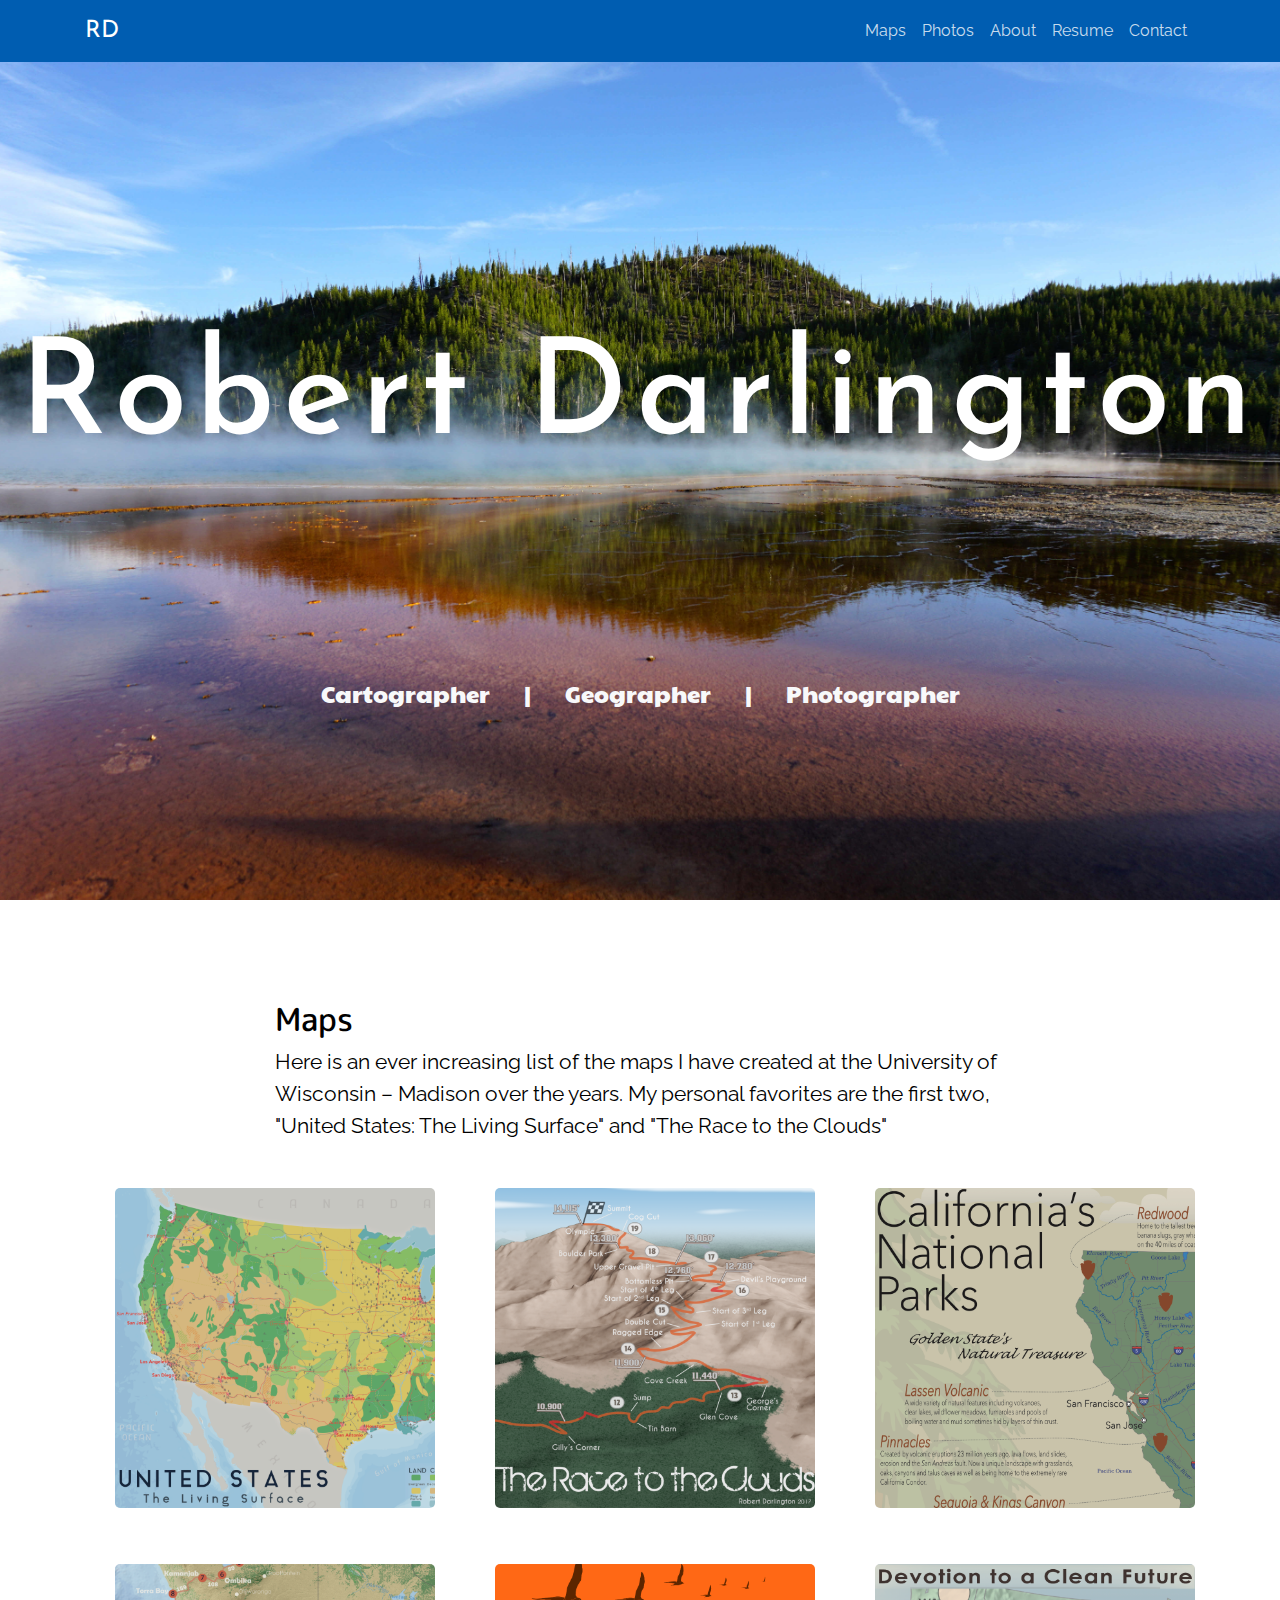
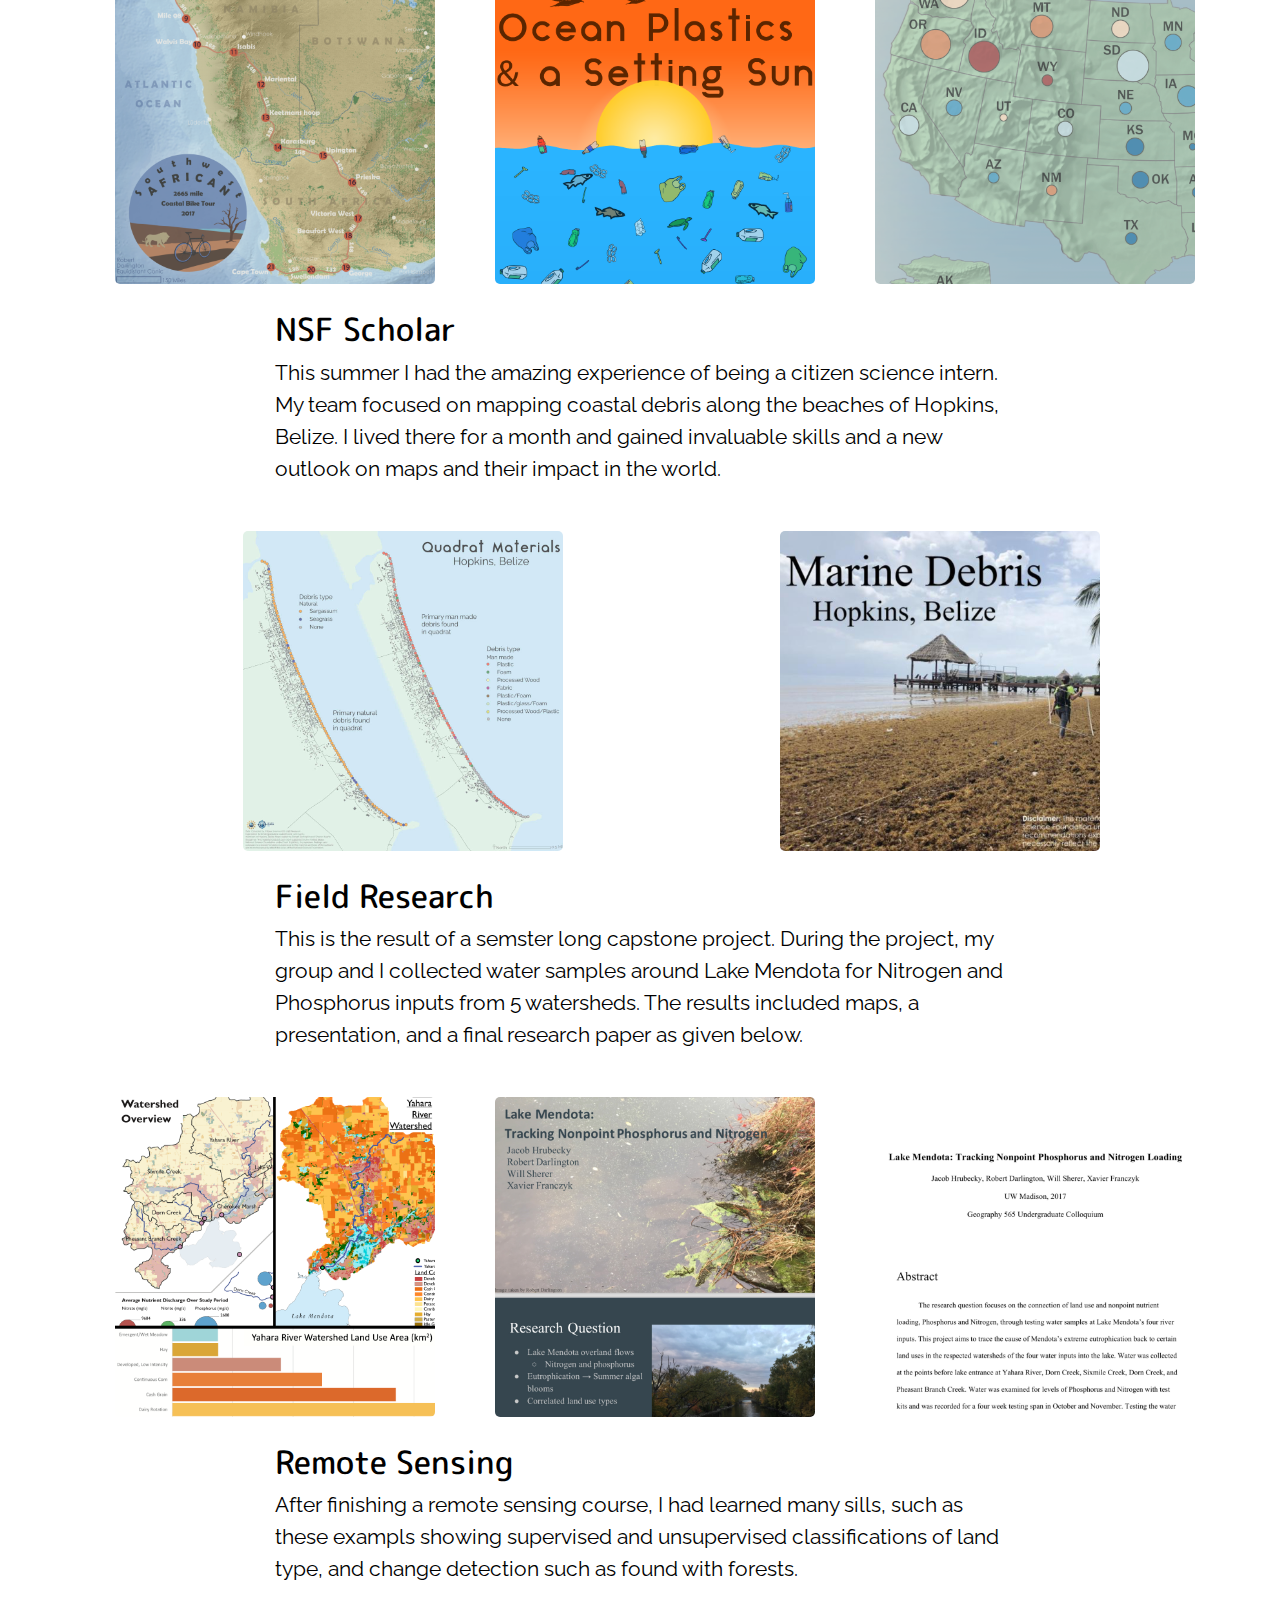
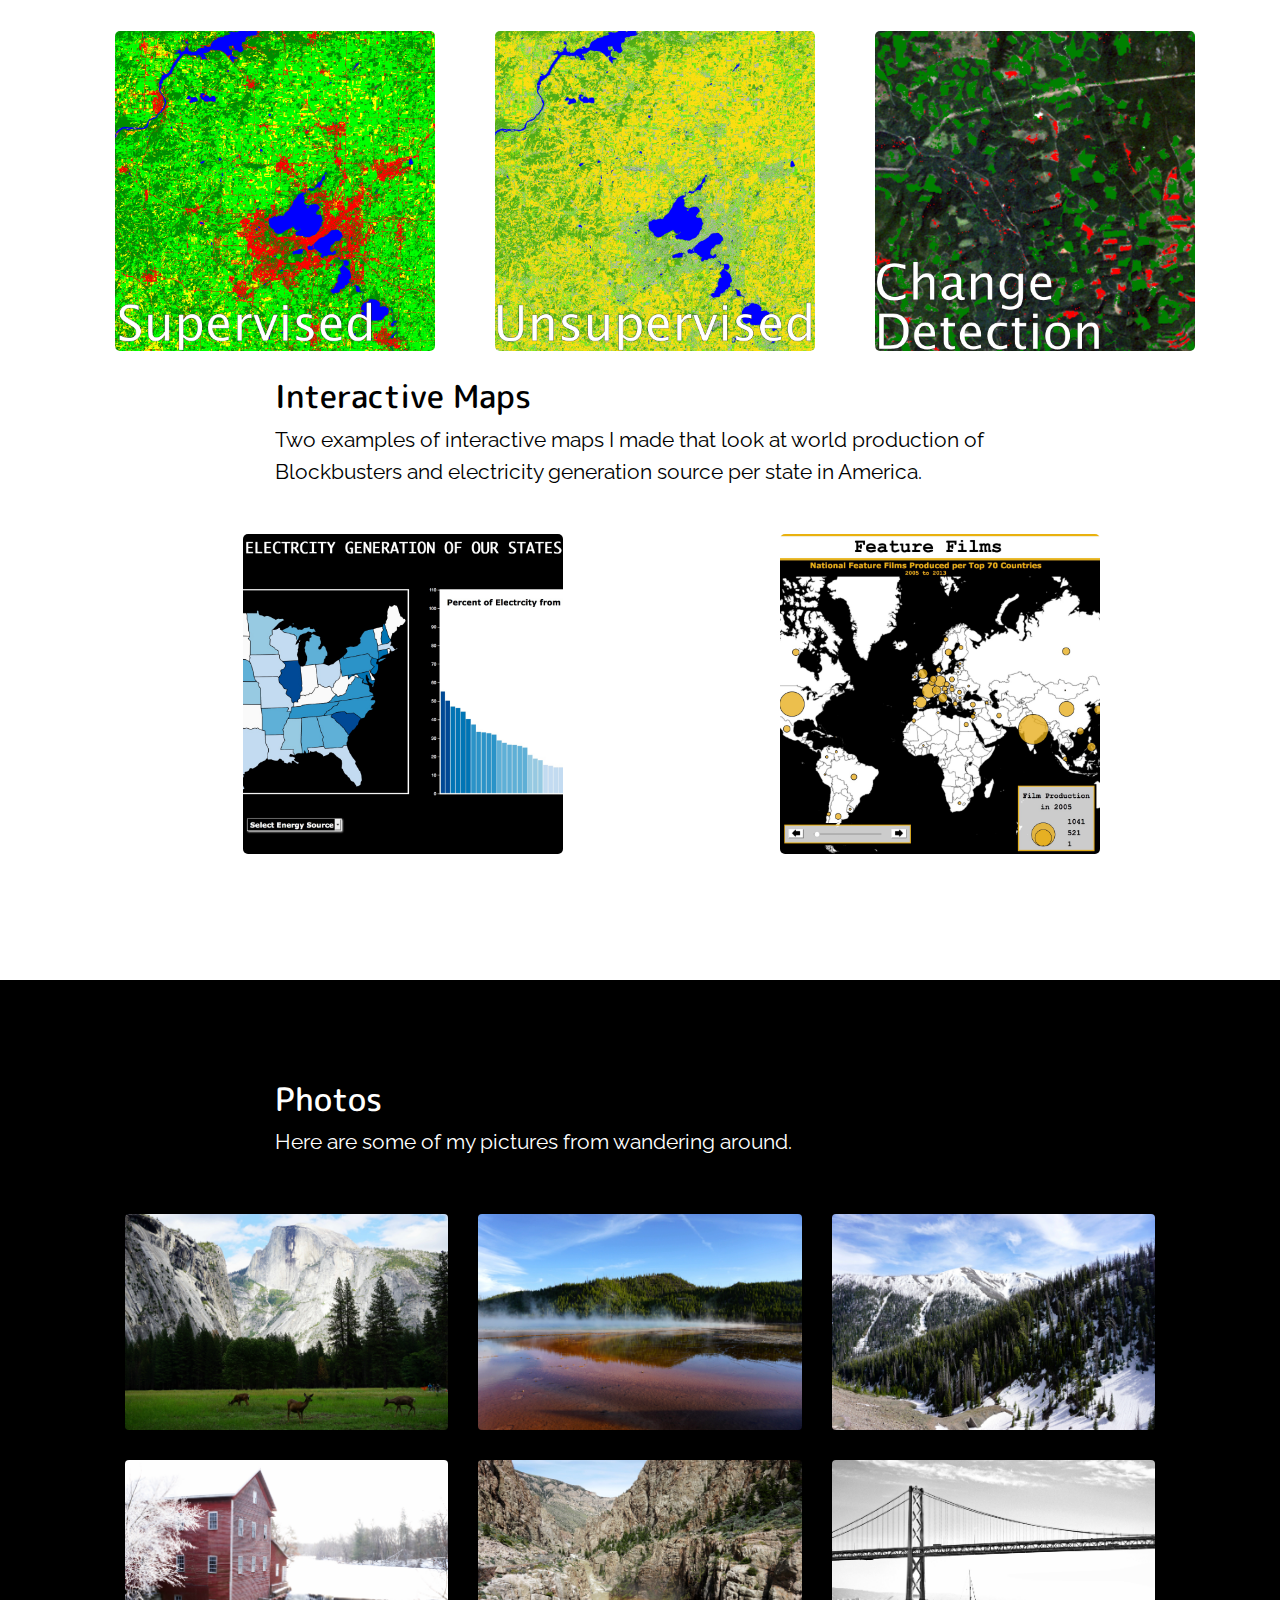
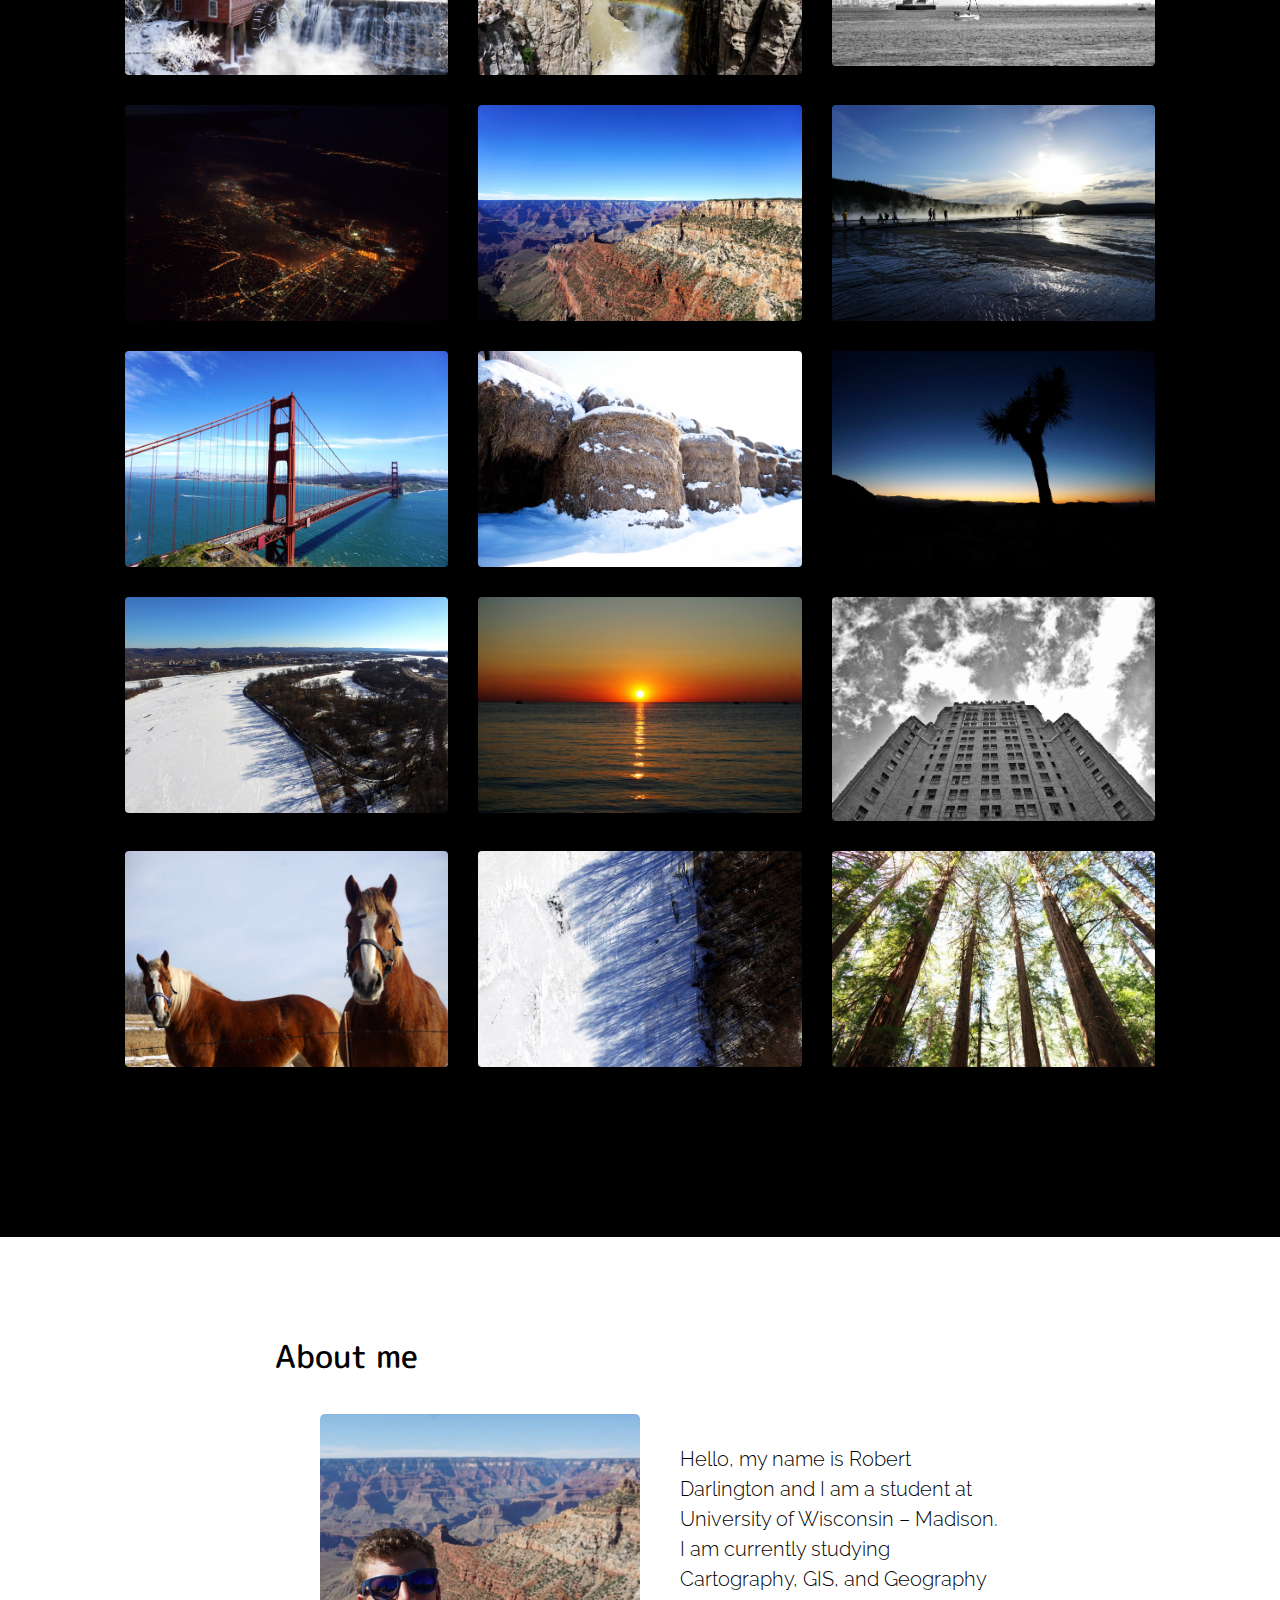
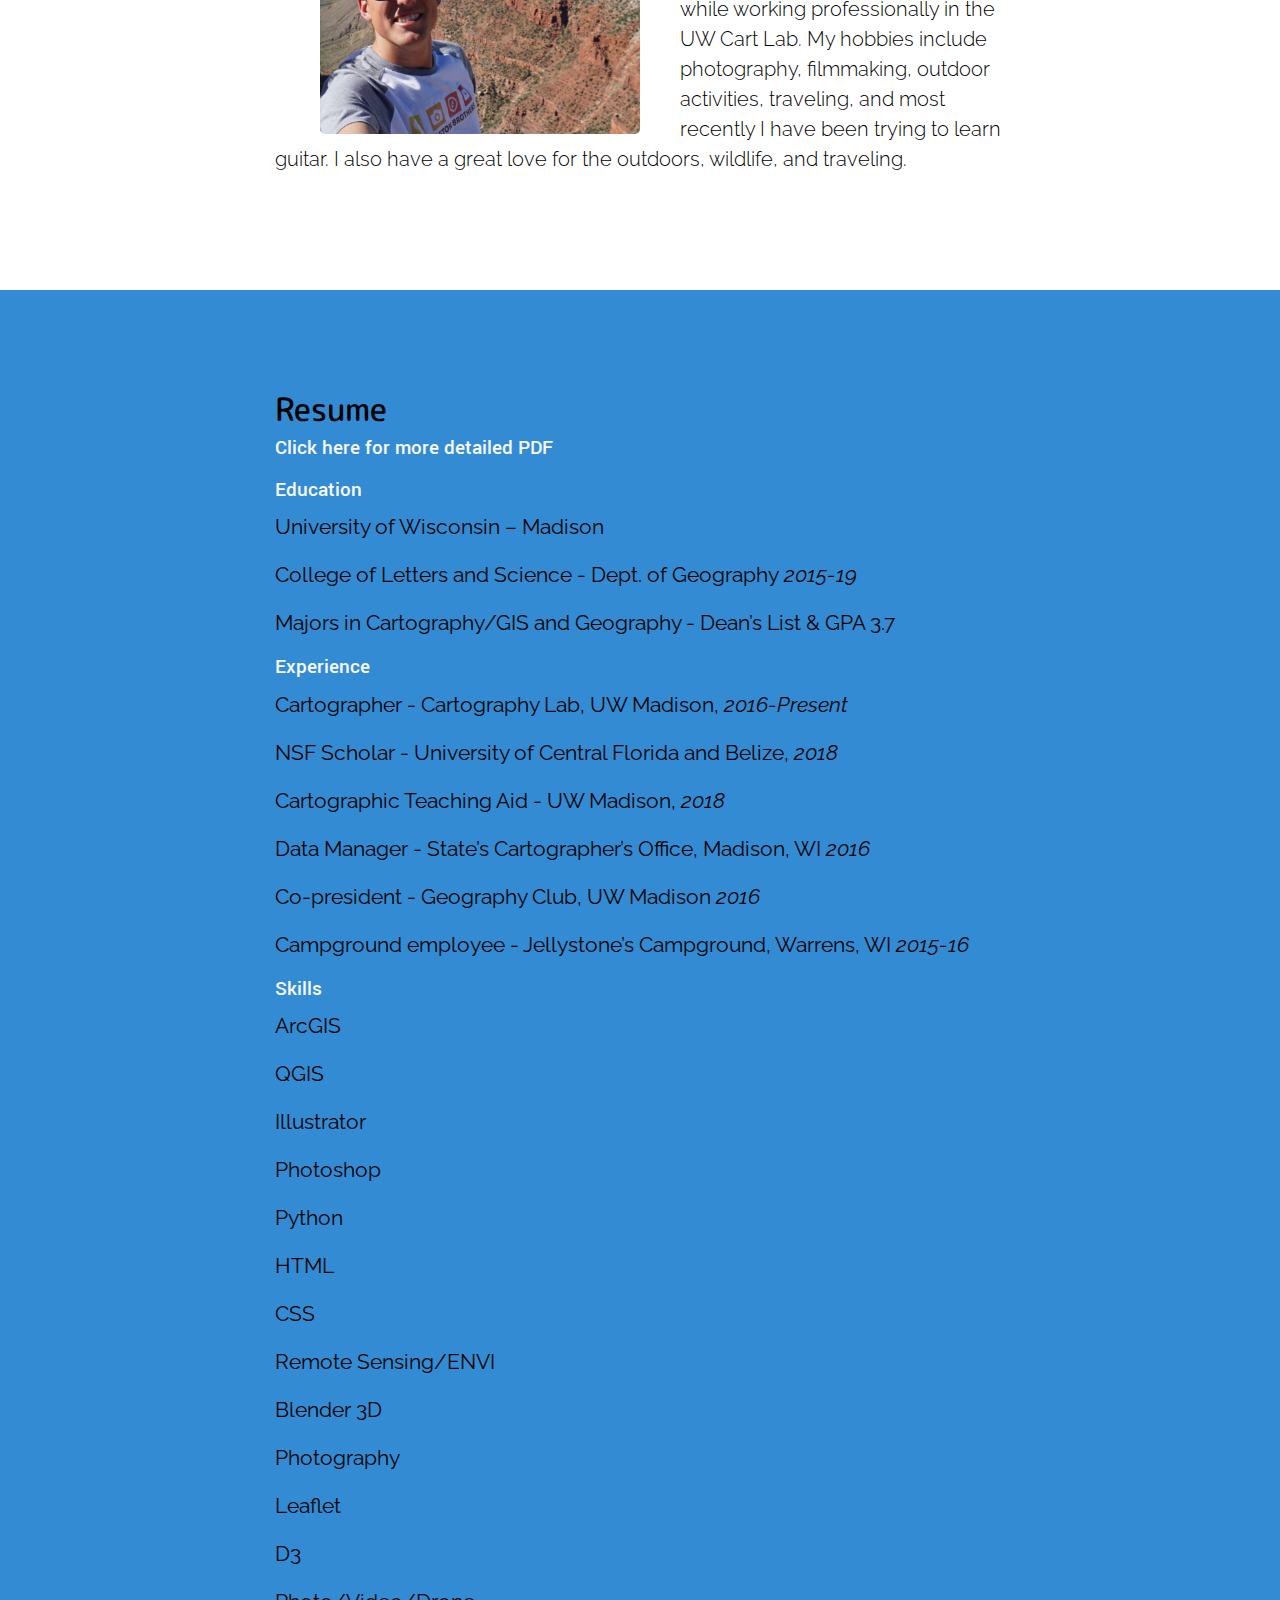
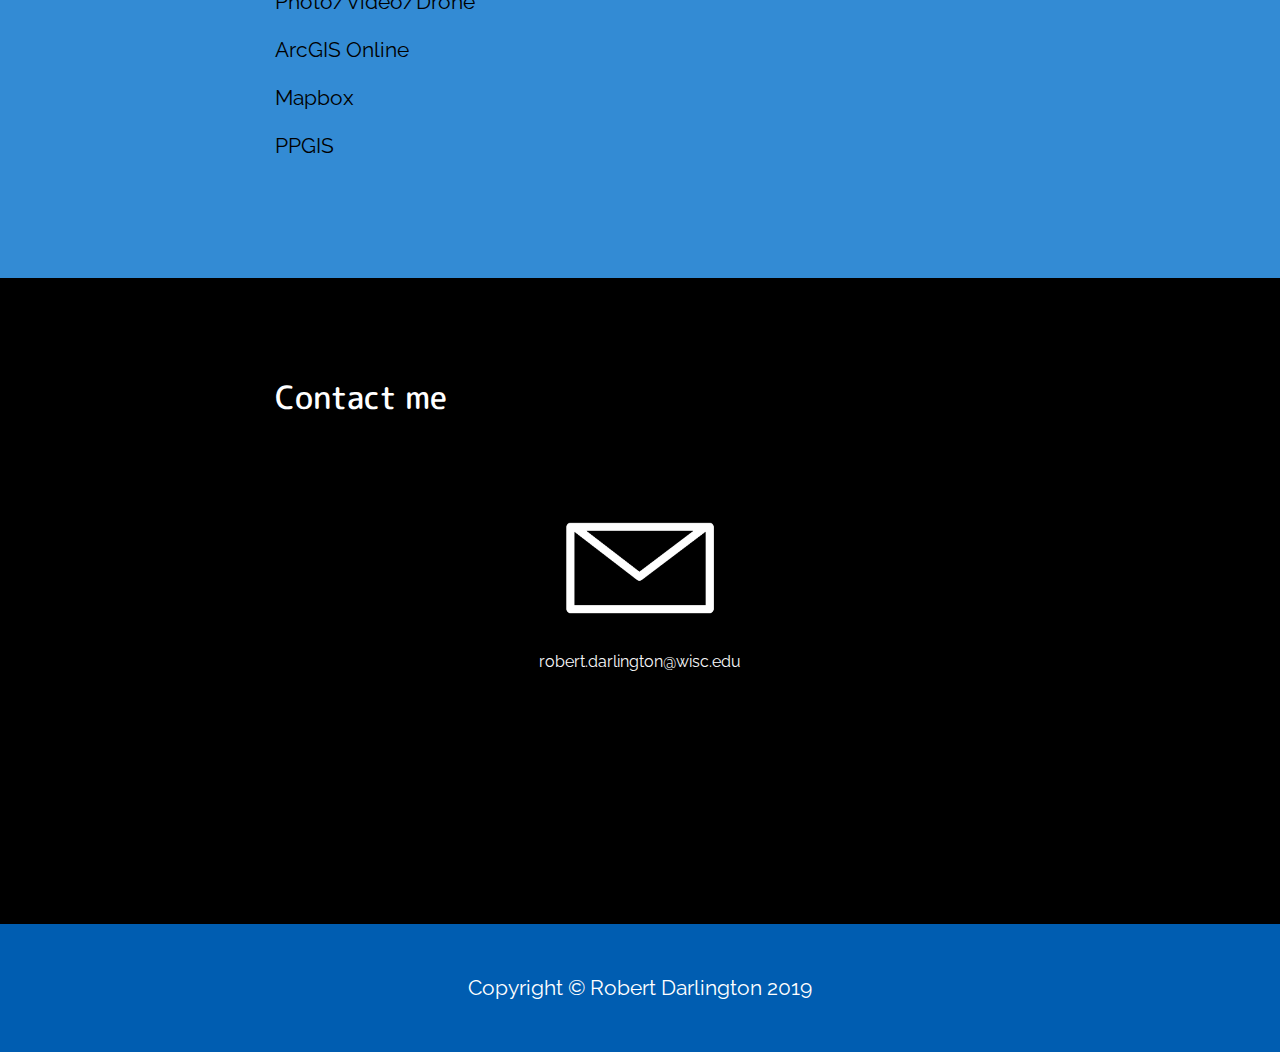
<file: index.html>
<!DOCTYPE html>
<html lang="en">

  <head>

    <meta charset="utf-8">
    <meta name="viewport" content="width=device-width, initial-scale=1, shrink-to-fit=no">
    <meta name="description" content="">
    <meta name="author" content="">
    <link rel="icon" href="assets/icon2.png">

    <title>Robert Darlington</title>


    <!-- Bootstrap core CSS -->
    <link href="vendor/bootstrap/css/bootstrap.min.css" rel="stylesheet">

    <!-- Custom styles for this template -->
    <link href="css/scrolling-nav.css" rel="stylesheet">
    <link rel="stylesheet" href="css/gallery-grid.css">
    <link rel="stylesheet" href="css/baguetteBox.min.css">
    <link href="https://fonts.googleapis.com/css?family=Fredoka+One" rel="stylesheet">
    <link href="https://fonts.googleapis.com/css?family=Droid+Sans:400,700" rel="stylesheet">
    <link href="https://fonts.googleapis.com/css?family=Lobster|Raleway" rel="stylesheet">
    <link href="https://fonts.googleapis.com/css?family=Pacifico" rel="stylesheet">
    <link href="https://fonts.googleapis.com/css?family=Paytone+One" rel="stylesheet">
    <link href="https://fonts.googleapis.com/css?family=Righteous" rel="stylesheet">
    <link href="https://fonts.googleapis.com/css?family=Rubik" rel="stylesheet">
    <link href="https://fonts.googleapis.com/css?family=Josefin+Sans:700" rel="stylesheet">
    <link href="https://fonts.googleapis.com/css?family=M+PLUS+Rounded+1c" rel="stylesheet">
    <link href="https://fonts.googleapis.com/css?family=Yantramanav:700" rel="stylesheet">


  </head>

  <body id="page-top">

    <!-- Navigation -->
    <nav class="navbar navbar-expand-lg navbar-dark bg-dark fixed-top" id="mainNav">
      <div class="container">
        <a class="navbar-brand js-scroll-trigger" href="#page-top">RD</a>
        <button class="navbar-toggler" type="button" data-toggle="collapse" data-target="#navbarResponsive" aria-controls="navbarResponsive" aria-expanded="false" aria-label="Toggle navigation">
          <span class="navbar-toggler-icon"></span>
        </button>
        <div class="collapse navbar-collapse" id="navbarResponsive">
          <ul class="navbar-nav ml-auto">
            <li class="nav-item">
              <a class="nav-link js-scroll-trigger" href="#maps">Maps</a>
            </li>
            <li class="nav-item">
              <a class="nav-link js-scroll-trigger" href="#photos">Photos</a>
            </li>
            <li class="nav-item">
              <a class="nav-link js-scroll-trigger" href="#aboutme">About</a>
            </li>
            <li class="nav-item">
              <a class="nav-link js-scroll-trigger" href="#resume">Resume</a>
            </li>
            <li class="nav-item">
              <a class="nav-link js-scroll-trigger" href="#contactme">Contact</a>
            </li>
          </ul>
        </div>
      </div>
    </nav>

  <div class="parallax"></div>

      <div class="container text-center">
        <div class="row">
          <!-- <div class="col-md-4 mx-auto"> -->
          <!-- <img src="assets/5circle.png" alt="logo" style="top: 100px; position: center; margin: auto;" /> -->
          <h1>Robert Darlington</h1>
        <!-- </div> -->

        <p class="leadheader">Cartographer | Geographer | Photographer</p>
          </div>
        </div>
      </div>

    <section id="maps">

      <div class="container">
        <div class="row">
          <div class="col-lg-8 mx-auto">
            <h2>Maps</h2>
            <p class="leadmaps">Here is an ever increasing list of the maps I have created at the University of Wisconsin – Madison over the years. My personal favorites are the first two, "United States: The Living Surface" and "The Race to the Clouds"</p>
          </div>
        </div>
      </div>

      <div class="container">
            <div class="row">
                <div class="col-md-4">
                      <div class="thumbnail portfolio-thumbnail">
                          <a href="Thelivingsurface.html">
                                <img src="assets/US-The-Living-Surface-thm.png" alt="US: The Living Surface" />
                          </a>
                      </div>
                </div>
                <div class="col-md-4">
                      <div class="thumbnail portfolio-thumbnail">
                          <a href="racetoclouds.html">
                                <img src="assets/TheRaceToTheClouds-thm.png" alt="Race to the Clouds" />
                          </a>
                      </div>
                </div>
                <div class="col-md-4">
                      <div class="thumbnail portfolio-thumbnail">
                          <a href="caliparks.html">
                                <img src="assets/Californian-National-Parks-thm.png" alt="Californian National Parks" />
                          </a>
                      </div>
                </div>
                <div class="col-md-4">
                      <div class="thumbnail portfolio-thumbnail">
                          <a href="Bikerideafrica.html">
                                <img src="assets/African-Bike-Route-Terrain-thm.png" alt="African Bike Ride" />
                          </a>
                      </div>
                </div>
                <div class="col-md-4">
                      <div class="thumbnail portfolio-thumbnail">
                          <a href="Ocean_plastic.html">
                                <img src="assets/Oceans-Plastic-thm.png" alt="Ocean Plastics" />
                          </a>
                      </div>
                </div>
                <div class="col-md-4">
                      <div class="thumbnail portfolio-thumbnail">
                          <a href="cleanfuture.html">
                                <img src="assets/Devotion-to-a-Clean-Future-thm.png" alt="Devotion to a Clean Future" />
                          </a>
                      </div>
                </div>

                <div class="container">
                  <div class="row">
                    <div class="col-lg-8 mx-auto">
                      <h2>NSF Scholar</h2>
                      <p class="leadmaps">This summer I had the amazing experience of being a citizen science intern. My team focused on mapping coastal debris along the beaches of Hopkins, Belize. I lived there for a month and gained invaluable skills and a new outlook on maps and their impact in the world.</p>
                    </div>
                  </div>
                </div>

                <div class="col-md-7">
                      <div class="thumbnail portfolio-thumbnail">
                          <a href="assets/belizemaps.pdf">
                                <img src="assets/quadrat_thm.jpg" alt="Quadrat Graphics" />
                          </a>
                      </div>
                </div>

                <div class="col-md-3">
                      <div class="thumbnail portfolio-thumbnail">
                          <a href="assets/Marine_debris.pdf">
                                <img src="assets/Marine_debris2.jpg" alt="Research Presentation" />
                          </a>
                      </div>
                </div>



                <div class="container">
                  <div class="row">
                    <div class="col-lg-8 mx-auto">
                      <h2>Field Research</h2>
                      <p class="leadmaps">This is the result of a semster long capstone project. During the project, my group and I collected water samples around Lake Mendota for Nitrogen and Phosphorus inputs from 5 watersheds. The results included maps, a presentation, and a final research paper as given below.</p>
                    </div>
                  </div>
                </div>
                <div class="col-md-4">
                      <div class="thumbnail portfolio-thumbnail">
                          <a href="assets/mendota_graphics.pdf">
                                <img src="assets/mendota_graphics-thm.png" alt="Mendota Graphics" />
                          </a>
                      </div>
                </div>
                <div class="col-md-4">
                      <div class="thumbnail portfolio-thumbnail">
                          <a href="assets/Mendota_research_pres.pdf">
                                <img src="assets/Mendota_research_pres-thm.png" alt="Research Presentation" />
                          </a>
                      </div>
                </div>
                <div class="col-md-4">
                      <div class="thumbnail portfolio-thumbnail">
                          <a href="assets/Mendota_research_paper.pdf">
                                <img src="assets/research_paper_thm.png" alt="Research Paper" />
                          </a>
                      </div>
                </div>
                <div class="container">
                  <div class="row">
                    <div class="col-lg-8 mx-auto">
                      <h2>Remote Sensing</h2>
                      <p class="leadmaps">After finishing a remote sensing course, I had learned many sills, such as these exampls showing supervised and unsupervised classifications of land type, and change detection such as found with forests.</p>
                    </div>
                  </div>
                </div>
                <div class="col-md-4">
                      <div class="thumbnail portfolio-thumbnail">
                          <a href="supervised.html">
                                <img src="assets/SVM-thm.png" alt="Ocean Plastics" />
                          </a>
                      </div>
                </div>
                <div class="col-md-4">
                      <div class="thumbnail portfolio-thumbnail">
                          <a href="unsupervised.html">
                                <img src="assets/unsupervised-thm.png" alt="Ocean Plastics" />
                          </a>
                      </div>
                </div>
                <div class="col-md-4">
                      <div class="thumbnail portfolio-thumbnail">
                          <a href="change_detection.html">
                                <img src="assets/ChangeDetection-thm.png" alt="Ocean Plastics" />
                          </a>
                      </div>
                </div>
                <div class="container">
                  <div class="row">
                    <div class="col-lg-8 mx-auto">
                      <h2>Interactive Maps</h2>
                      <p class="leadmaps">Two examples of interactive maps I made that look at world production of Blockbusters and electricity generation source per state in America.
                      </p>
                    </div>
                  </div>
                </div>
                <div class="col-md-7">
                      <div class="thumbnail portfolio-thumbnail">
                          <a href="electricity-interact.html">
                                <img src="assets/electrictystates-thm.png" alt="Ocean Plastics" />
                          </a>
                      </div>
                </div>
                <div class="col-md-3">
                      <div class="thumbnail portfolio-thumbnail">
                          <a href="movies-interact.html">
                                <img src="assets/featurefilm-thm.png" alt="Ocean Plastics" />
                          </a>
                      </div>
                </div>
            </div>
      </div>

    </section>




    <section id="photos">

      <div class="container">
        <div class="row">
          <div class="col-lg-8 mx-auto">
            <h6>Photos</h6>
            <p2 class="leadphotos">Here are some of my pictures from wandering around.</p2>
          </div>
        </div>
      </div>





      <div class="container">
        <!-- <div class="container gallery-container"> use for white box around it-->
          <p class="page-description text-center"></p>

          <div class="tz-gallery">

              <div class="row">
                  <div class="col-sm-6 col-md-4">
                      <a class="lightbox" href="assets/DSC00969_final_md.jpg">
                          <img src="assets/DSC00969_final_md.jpg" alt="Half Dome">
                      </a>
                  </div>
                  <div class="col-sm-6 col-md-4">
                      <a class="lightbox" href="assets/DSC00831_final_md.jpg">
                          <img src="assets/DSC00831_final_md.jpg" alt="Hot Spring">
                      </a>
                  </div>
                  <div class="col-sm-12 col-md-4">
                      <a class="lightbox" href="assets/DSC00712_final_md.jpg">
                          <img src="assets/DSC00712_final_md.jpg" alt="Yellowstone">
                      </a>
                  </div>
                  <div class="col-sm-6 col-md-4">
                      <a class="lightbox" href="assets/DSC_7201_final_md.jpg">
                          <img src="assets/DSC_7201_final_md.jpg" alt="Water Mill">
                      </a>
                  </div>
                  <div class="col-sm-6 col-md-4">
                      <a class="lightbox" href="assets/DSC00706_final_md.jpg">
                          <img src="assets/DSC00706_final_md.jpg" alt="Rainbow in Mist">
                      </a>
                  </div>
                  <div class="col-sm-6 col-md-4">
                      <a class="lightbox" href="assets/DSC_4895.final.bw_md.jpg">
                          <img src="assets/DSC_4895.final.bw_md.jpg" alt="Bay Bridge">
                      </a>
                  </div>
                  <div class="col-sm-6 col-md-4">
                      <a class="lightbox" href="assets/DSC_5392.final_md.jpg">
                          <img src="assets/DSC_5392.final_md.jpg" alt="Oakland at Night">
                      </a>
                  </div>
                  <div class="col-sm-6 col-md-4">
                      <a class="lightbox" href="assets/DSC01271_edit_md.jpg">
                          <img src="assets/DSC01271_edit_md.jpg" alt="Grand Canyon">
                      </a>
                  </div>
                  <div class="col-sm-6 col-md-4">
                      <a class="lightbox" href="assets/DSC00845_final_md.jpg">
                          <img src="assets/DSC00845_final_md.jpg" alt="Yellowstone">
                      </a>
                  </div>
                  <div class="col-sm-6 col-md-4">
                      <a class="lightbox" href="assets/DSC01065_final_md.jpg">
                          <img src="assets/DSC01065_final_md.jpg" alt="Golden Gate">
                      </a>
                  </div>
                  <div class="col-sm-6 col-md-4">
                      <a class="lightbox" href="assets/DSC_7166_final_md.jpg">
                          <img src="assets/DSC_7166_final_md.jpg" alt="Hale Bale with Snow">
                      </a>
                  </div>
                  <div class="col-sm-6 col-md-4">
                      <a class="lightbox" href="assets/DSC01196_final_md.jpg">
                          <img src="assets/DSC01196_final_md.jpg" alt="Night at Joshua Tree">
                      </a>
                  </div>

                  <div class="col-sm-6 col-md-4">
                      <a class="lightbox" href="assets/DJI_0034_final_hg.jpg">
                          <img src="assets/DJI_0034_final_hg.jpg" alt="LaCrosse Drone">
                      </a>
                  </div>
                  <div class="col-sm-6 col-md-4">
                      <a class="lightbox" href="assets/DSC01388_final_md.jpg">
                          <img src="assets/DSC01388_final_md.jpg" alt="Sunset Door County">
                      </a>
                  </div>
                  <div class="col-sm-6 col-md-4">
                      <a class="lightbox" href="assets/DSC_4772.final.bw_md.jpg">
                          <img src="assets/DSC_4772.final.bw_md.jpg" alt="SF hotel BW">
                      </a>
                  </div>
                  <div class="col-sm-6 col-md-4">
                      <a class="lightbox" href="assets/DSC01451_final_md.jpg">
                          <img src="assets/DSC01451_final_md.jpg" alt="Two horses">
                      </a>
                  </div>
                  <div class="col-sm-6 col-md-4">
                      <a class="lightbox" href="assets/DJI_0033_final_hg.jpg">
                          <img src="assets/DJI_0033_final_hg.jpg" alt="Drone River & trees">
                      </a>
                  </div>
                  <div class="col-sm-6 col-md-4">
                      <a class="lightbox" href="assets/DSC_5239.final_md.jpg">
                          <img src="assets/DSC_5239.final_md.jpg" alt="Muir Woods">
                      </a>
                  </div>
              </div>

          </div>

      </div>

    </section>



    <section id="aboutme">
      <div class="container">
        <div class="row">
          <div class="col-lg-8 mx-auto">
            <h2>About me</h2>
            <div class="col-md-4">
                  <div class="thumbnail portfolio-thumbnail">
                        <img align="left" style="margin-right: 40px;" src="assets/me2.png" alt="Ocean Plastics" />
                  </div>
            </div>
            <p class="lead">Hello, my name is Robert Darlington and I am a student at University of Wisconsin – Madison. I am currently studying Cartography, GIS, and Geography while working professionally in the UW Cart Lab. My hobbies include photography, filmmaking, outdoor activities, traveling, and most recently I have been trying to learn guitar. I also have a great love for the outdoors, wildlife, and traveling.
            </p>
          </div>
        </div>
      </div>
    </section>



    <section id="resume">
      <div class="container">
        <div class="row">
          <div class="col-lg-8 mx-auto">
            <h2>Resume</h2>
            <h3><a href="assets/Resumev3.pdf">Click here for more detailed PDF</a></p>
              <h3>Education</h3>
                <p>University of Wisconsin &ndash; Madison</p>
                <p>College of Letters and Science - Dept. of Geography&nbsp;<em>2015-19</em></p>
                <p>Majors in Cartography/GIS and Geography -&nbsp;Dean&rsquo;s List &amp;&nbsp;GPA 3.7</p>
                <h3>Experience</h3>
                <p>Cartographer - Cartography Lab, UW Madison,&nbsp;<em>2016-Present</em></p>
                <p>NSF Scholar - University of Central Florida and Belize, <em>2018</em></p>
                <p>Cartographic Teaching Aid - UW Madison, <em>2018</em></p>
                <p>Data Manager - State&rsquo;s Cartographer&rsquo;s Office, Madison, WI&nbsp;<em>2016</em></p>
                <p>Co-president - Geography Club, UW Madison&nbsp;<em>2016</em></p>
                <p>Campground employee - Jellystone&rsquo;s Campground, Warrens, WI&nbsp;<em>2015-16</em></p>
                <h3>Skills</h3>
                <div title="Page 1">
                <div>
                <p>ArcGIS</p>
                <p>QGIS</p>
                <p>Illustrator</p>
                <p>Photoshop</p>
                <p>Python</p>
                <p>HTML</p>
                <p>CSS</p>
                <p>Remote Sensing/ENVI</p>
                <p>Blender 3D</p>
                <p>Photography</p>
                <p>Leaflet</p>
                <p>D3</p>
                <p>Photo/Video/Drone</p>
                <p>ArcGIS Online</p>
                <p>Mapbox</p>
                <p>PPGIS</p>
                </div>
                </div>

            </div>
          </div>
        </div>




    </section>



    <section id="contactme">
      <div class="container">
        <div class="row">
          <div class="col-lg-8 mx-auto">
            <h6>Contact me</h6>
          </div>
        </div>
      </div>
      <div class="container">
            <div class="row">
                <div class="col-md-12">
                      <div class="thumbnail portfolio-thumbnail-contact">
                          <img width="150px" height="150px" src="assets/mail.png" alt="mail" />
                      </div>
                </div>
            </div>
            <div class="col-md-12">
                  <div align="center" class="address">
                      <a href="mailto:robert.darlington@wisc.edu">robert.darlington@wisc.edu</a>
                  </div>
            </div>
      </div>
    </section>



    <!-- Footer -->
    <footer class="py-5 bg-dark-bottom">
      <div class="container">
        <p class="m-0 text-center text-white">Copyright &copy; Robert Darlington 2019</p>
      </div>
      <!-- /.container -->
    </footer>


    <!-- Bootstrap core JavaScript -->
    <script src="vendor/jquery/jquery.min.js"></script>
    <script src="vendor/bootstrap/js/bootstrap.bundle.min.js"></script>
    <!-- Plugin JavaScript -->
    <script src="vendor/jquery-easing/jquery.easing.min.js"></script>
    <!-- Custom JavaScript for this theme -->
    <script src="js/scrolling-nav.js"></script>
    <script src="js/baguetteBox.js"></script>
    <script>
      baguetteBox.run('.tz-gallery');
    </script>

  </body>

</html>
</file>
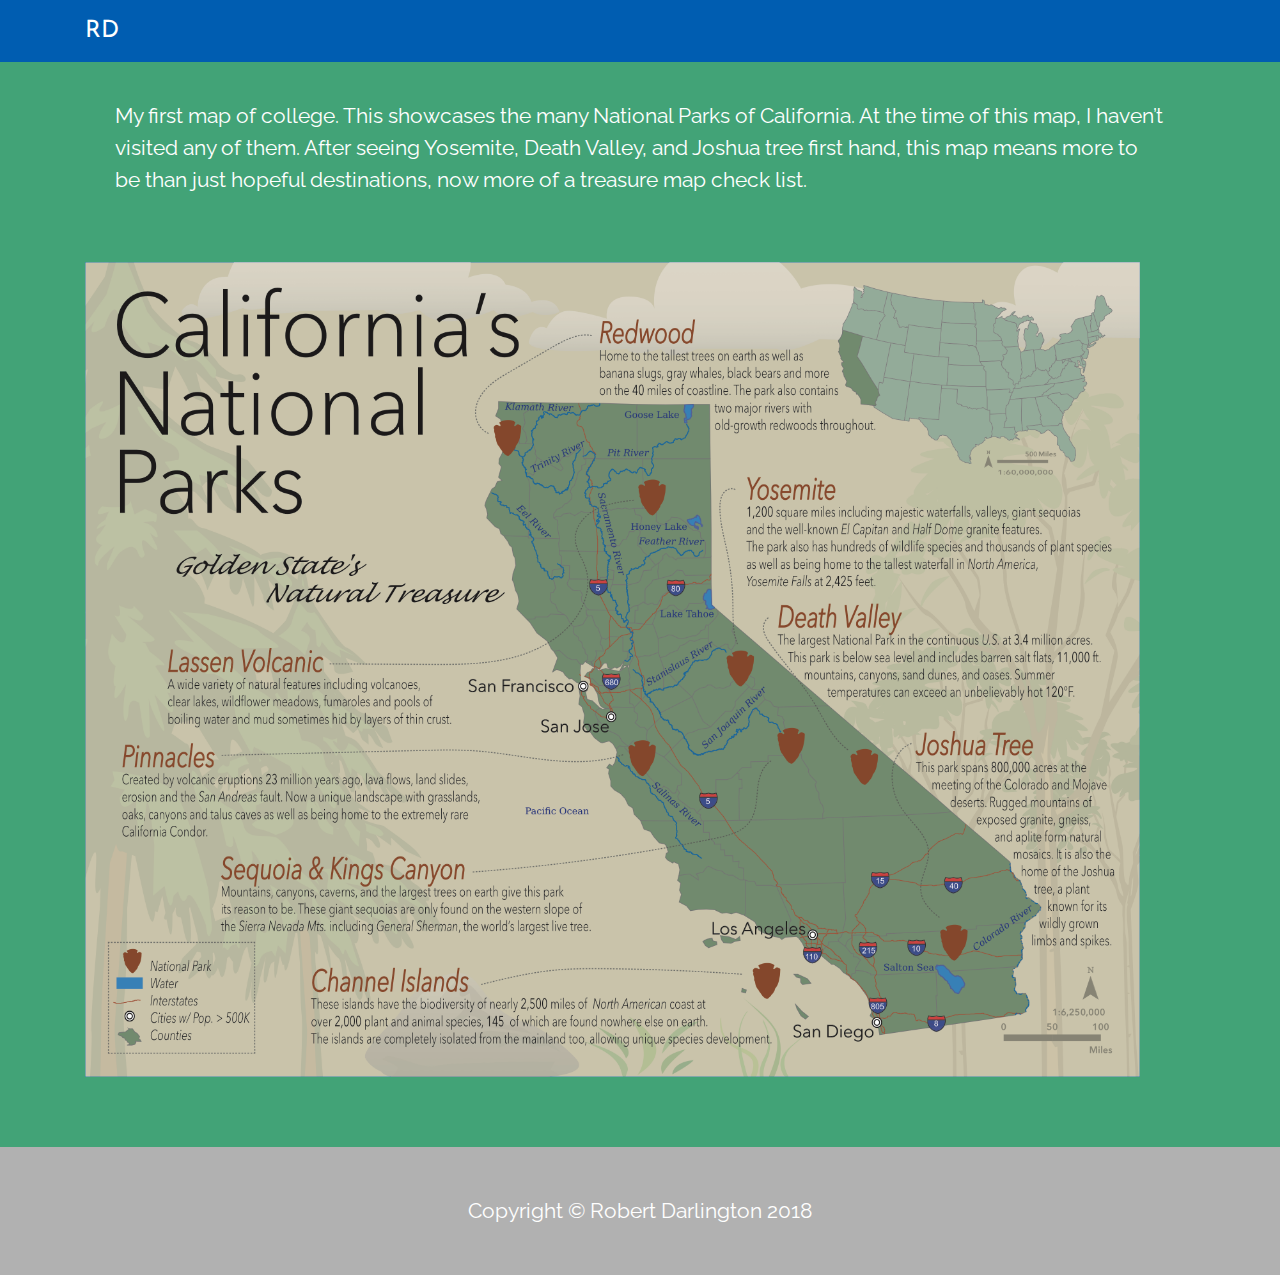
<file: caliparks.html>
<!DOCTYPE html>
<html lang="en">

  <head>

    <meta charset="utf-8">
    <meta name="viewport" content="width=device-width, initial-scale=1, shrink-to-fit=no">
    <meta name="description" content="">
    <meta name="author" content="">
    <link rel="icon" href="assets/icon2.png">

    <title>Robert Darlington</title>


    <!-- Bootstrap core CSS -->
    <link href="vendor/bootstrap/css/bootstrap.min.css" rel="stylesheet">

    <!-- Custom styles for this template -->
    <link href="css/secmaps.css" rel="stylesheet">
    <link rel="stylesheet" href="css/gallery-grid.css">
    <link rel="stylesheet" href="css/baguetteBox.min.css">
    <link href="https://fonts.googleapis.com/css?family=Lobster|Raleway" rel="stylesheet">
    <link href="https://fonts.googleapis.com/css?family=Josefin+Sans:700" rel="stylesheet">

  </head>

  <body>

    <!-- Navigation -->
    <nav class="navbar navbar-expand-lg navbar-dark bg-dark fixed-top" id="mainNav">
      <div class="container">
        <a class="navbar-brand js-scroll-trigger" href="index.html">RD</a>
        <button class="navbar-toggler" type="button" data-toggle="collapse" data-target="#navbarResponsive" aria-controls="navbarResponsive" aria-expanded="false" aria-label="Toggle navigation">
          <span class="navbar-toggler-icon"></span>
        </button>
        <div class="collapse navbar-collapse" id="navbarResponsive">
          <ul class="navbar-nav ml-auto">
            <!-- <li class="nav-item">
              <a class="nav-link js-scroll-trigger" href="index.html">Maps</a>
            </li>
            <li class="nav-item">
              <a class="nav-link js-scroll-trigger" href="#photos">Photos</a>
            </li>
            <li class="nav-item">
              <a class="nav-link js-scroll-trigger" href="#aboutme">About</a>
            </li>
            <li class="nav-item">
              <a class="nav-link js-scroll-trigger" href="#resume">Resume</a>
            </li>
            <li class="nav-item">
              <a class="nav-link js-scroll-trigger" href="#contactme">Contact</a>
            </li> -->
          </ul>
        </div>
      </div>
    </nav>

    <section id="maps">

    <div class="container">
          <div class="row">
              <div class="col-md-12">
                    <div class="thumbnail portfolio-thumbnail" style="margin-top: 70px;">
                          <p class="secmaps">My first map of college. This showcases the many National Parks of California. At the time of this map, I haven’t visited any of them. After seeing Yosemite, Death Valley, and Joshua tree first hand, this map means more to be than just hopeful destinations, now more of a treasure map check list.
                          </p>
                    </div>
              </div>
              <div class="col-md-12">
                    <div class="map">
                        <a href="assets/Californian-National-Parks.png">
                            <img align="center" width="95%" style="margin-top: 20px; margin-bottom: 70px;" src="assets/Californian-National-Parks.png" alt="The Living Surface">
                        </a>
                    </div>
              </div>
            </div>
      </div>
    </section>

    <!-- Footer -->
    <footer class="py-5 bg-dark-bottom">
      <div class="container">
        <p class="m-0 text-center text-white">Copyright &copy; Robert Darlington 2018</p>
      </div>
      <!-- /.container -->
    </footer>


    <!-- Bootstrap core JavaScript -->
    <script src="vendor/jquery/jquery.min.js"></script>
    <script src="vendor/bootstrap/js/bootstrap.bundle.min.js"></script>
    <!-- Plugin JavaScript -->
    <script src="vendor/jquery-easing/jquery.easing.min.js"></script>
    <!-- Custom JavaScript for this theme -->
    <script src="js/scrolling-nav.js"></script>
    <script src="js/baguetteBox.js"></script>
    <script>
      baguetteBox.run('.tz-gallery');
    </script>

  </body>

</html>
</file>
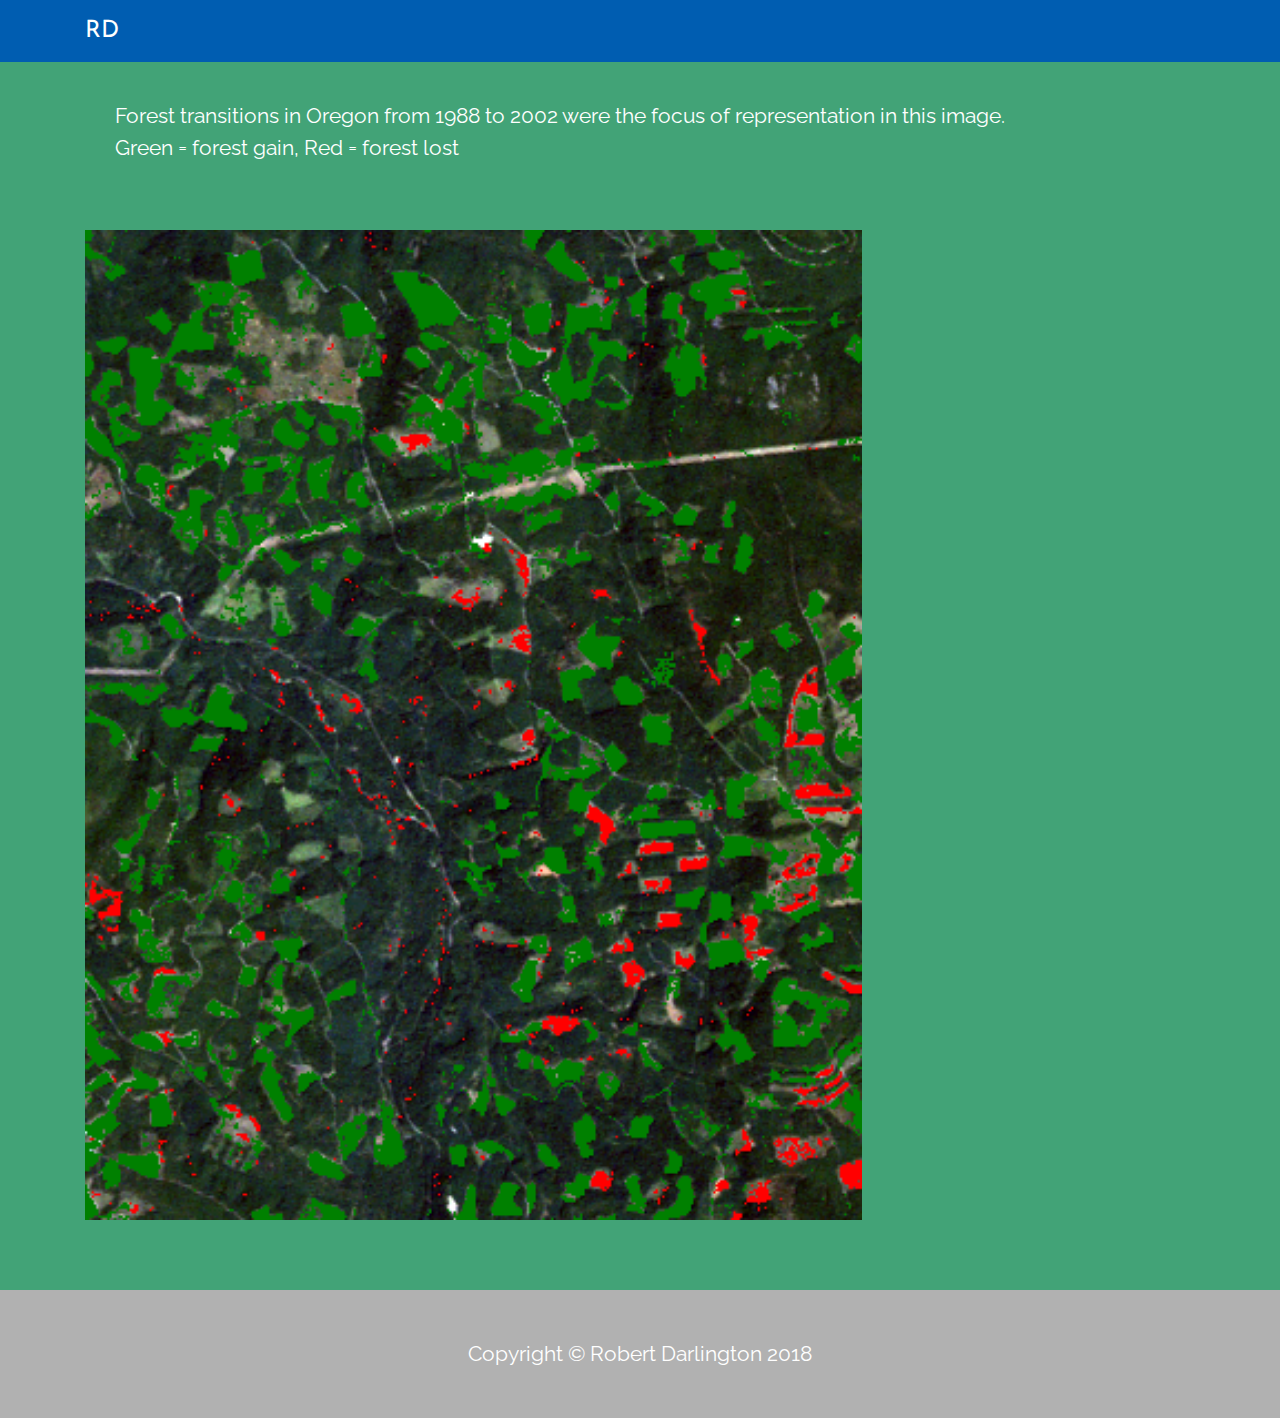
<file: change_detection.html>
<!DOCTYPE html>
<html lang="en">

  <head>

    <meta charset="utf-8">
    <meta name="viewport" content="width=device-width, initial-scale=1, shrink-to-fit=no">
    <meta name="description" content="">
    <meta name="author" content="">
    <link rel="icon" href="assets/icon2.png">

    <title>Robert Darlington</title>


    <!-- Bootstrap core CSS -->
    <link href="vendor/bootstrap/css/bootstrap.min.css" rel="stylesheet">

    <!-- Custom styles for this template -->
    <link href="css/secmaps.css" rel="stylesheet">
    <link rel="stylesheet" href="css/gallery-grid.css">
    <link rel="stylesheet" href="css/baguetteBox.min.css">
    <link href="https://fonts.googleapis.com/css?family=Lobster|Raleway" rel="stylesheet">
    <link href="https://fonts.googleapis.com/css?family=Josefin+Sans:700" rel="stylesheet">

  </head>

  <body>

    <!-- Navigation -->
    <nav class="navbar navbar-expand-lg navbar-dark bg-dark fixed-top" id="mainNav">
      <div class="container">
        <a class="navbar-brand js-scroll-trigger" href="index.html">RD</a>
        <button class="navbar-toggler" type="button" data-toggle="collapse" data-target="#navbarResponsive" aria-controls="navbarResponsive" aria-expanded="false" aria-label="Toggle navigation">
          <span class="navbar-toggler-icon"></span>
        </button>
        <div class="collapse navbar-collapse" id="navbarResponsive">
          <ul class="navbar-nav ml-auto">
            <!-- <li class="nav-item">
              <a class="nav-link js-scroll-trigger" href="index.html">Maps</a>
            </li>
            <li class="nav-item">
              <a class="nav-link js-scroll-trigger" href="#photos">Photos</a>
            </li>
            <li class="nav-item">
              <a class="nav-link js-scroll-trigger" href="#aboutme">About</a>
            </li>
            <li class="nav-item">
              <a class="nav-link js-scroll-trigger" href="#resume">Resume</a>
            </li>
            <li class="nav-item">
              <a class="nav-link js-scroll-trigger" href="#contactme">Contact</a>
            </li> -->
          </ul>
        </div>
      </div>
    </nav>

    <section id="maps">

    <div class="container">
          <div class="row">
              <div class="col-md-12">
                    <div class="thumbnail portfolio-thumbnail" style="margin-top: 70px;">
                          <p class="secmaps">Forest transitions in Oregon from 1988 to 2002 were the focus of representation in this image. <br> Green = forest gain, Red = forest lost
                          </p>
                    </div>
              </div>
              <div class="col-md-12">
                    <div class="map">
                        <a href="assets/ChangeDetection.png">
                            <img align="center" width="70%" style="margin-top: 20px; margin-bottom: 70px;" src="assets/ChangeDetection.png" alt="The Living Surface">
                        </a>
                    </div>
              </div>
            </div>
      </div>
    </section>

    <!-- Footer -->
    <footer class="py-5 bg-dark-bottom">
      <div class="container">
        <p class="m-0 text-center text-white">Copyright &copy; Robert Darlington 2018</p>
      </div>
      <!-- /.container -->
    </footer>


    <!-- Bootstrap core JavaScript -->
    <script src="vendor/jquery/jquery.min.js"></script>
    <script src="vendor/bootstrap/js/bootstrap.bundle.min.js"></script>
    <!-- Plugin JavaScript -->
    <script src="vendor/jquery-easing/jquery.easing.min.js"></script>
    <!-- Custom JavaScript for this theme -->
    <script src="js/scrolling-nav.js"></script>
    <script src="js/baguetteBox.js"></script>
    <script>
      baguetteBox.run('.tz-gallery');
    </script>

  </body>

</html>
</file>
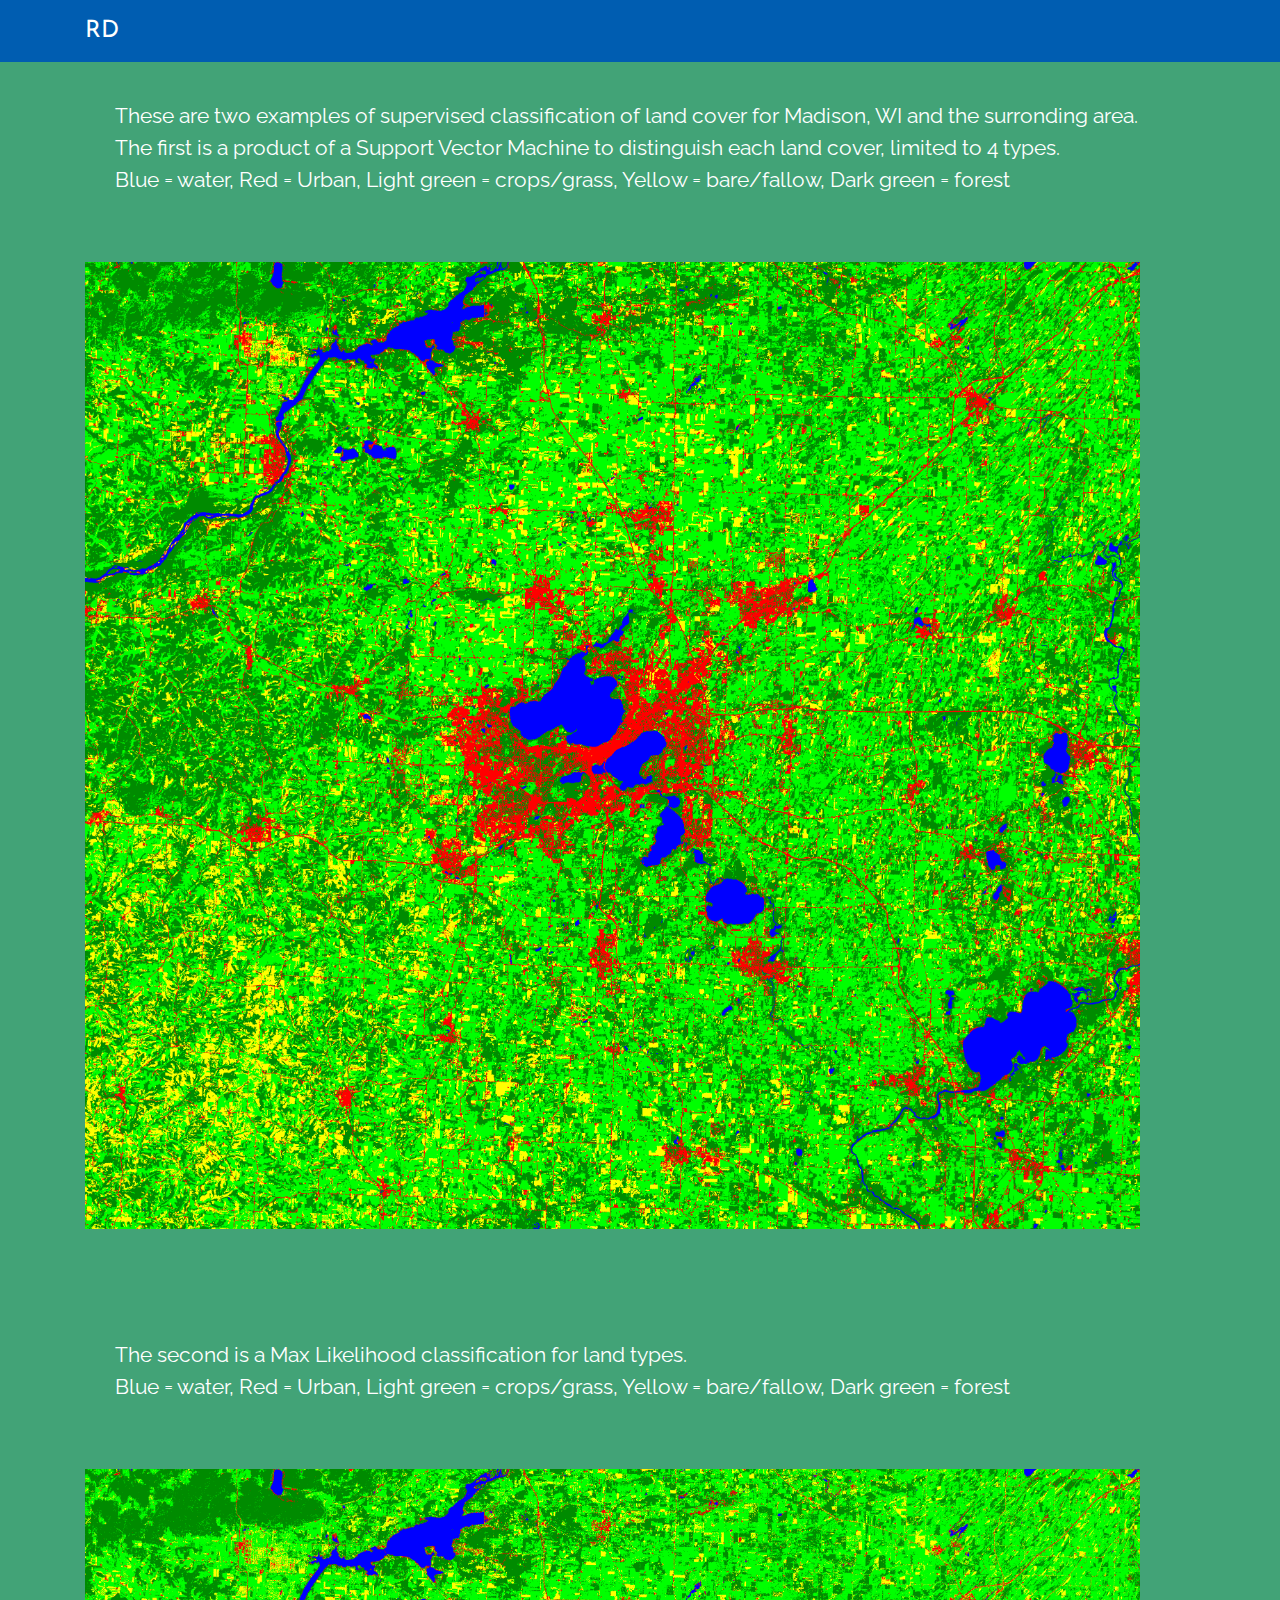
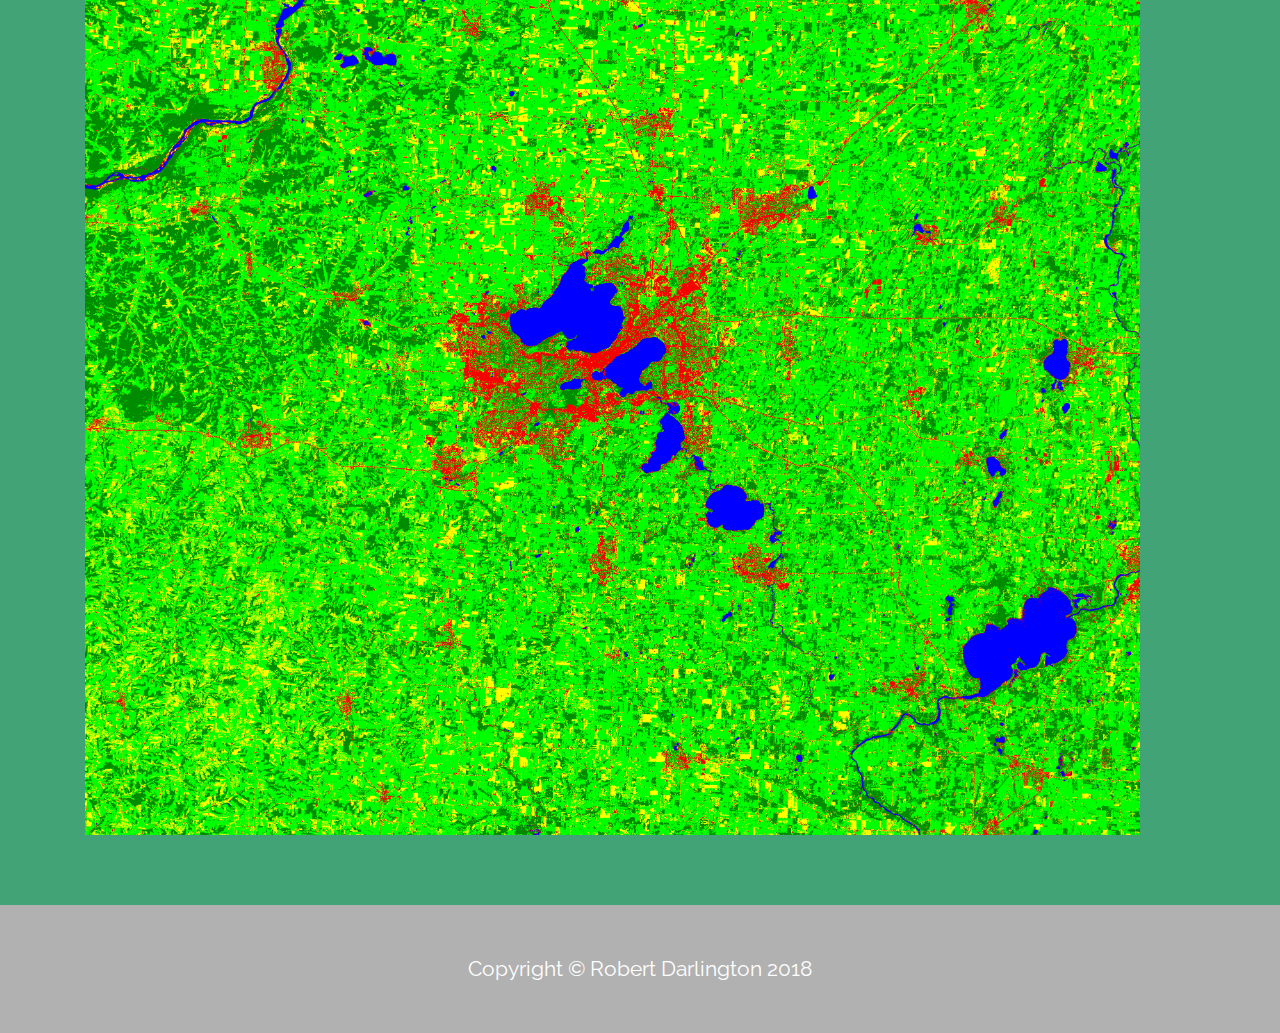
<file: supervised.html>
<!DOCTYPE html>
<html lang="en">

  <head>

    <meta charset="utf-8">
    <meta name="viewport" content="width=device-width, initial-scale=1, shrink-to-fit=no">
    <meta name="description" content="">
    <meta name="author" content="">
    <link rel="icon" href="assets/icon2.png">

    <title>Robert Darlington</title>


    <!-- Bootstrap core CSS -->
    <link href="vendor/bootstrap/css/bootstrap.min.css" rel="stylesheet">

    <!-- Custom styles for this template -->
    <link href="css/secmaps.css" rel="stylesheet">
    <link rel="stylesheet" href="css/gallery-grid.css">
    <link rel="stylesheet" href="css/baguetteBox.min.css">
    <link href="https://fonts.googleapis.com/css?family=Lobster|Raleway" rel="stylesheet">
    <link href="https://fonts.googleapis.com/css?family=Josefin+Sans:700" rel="stylesheet">

  </head>

  <body>

    <!-- Navigation -->
    <nav class="navbar navbar-expand-lg navbar-dark bg-dark fixed-top" id="mainNav">
      <div class="container">
        <a class="navbar-brand js-scroll-trigger" href="index.html">RD</a>
        <button class="navbar-toggler" type="button" data-toggle="collapse" data-target="#navbarResponsive" aria-controls="navbarResponsive" aria-expanded="false" aria-label="Toggle navigation">
          <span class="navbar-toggler-icon"></span>
        </button>
        <div class="collapse navbar-collapse" id="navbarResponsive">
          <ul class="navbar-nav ml-auto">
            <!-- <li class="nav-item">
              <a class="nav-link js-scroll-trigger" href="index.html">Maps</a>
            </li>
            <li class="nav-item">
              <a class="nav-link js-scroll-trigger" href="#photos">Photos</a>
            </li>
            <li class="nav-item">
              <a class="nav-link js-scroll-trigger" href="#aboutme">About</a>
            </li>
            <li class="nav-item">
              <a class="nav-link js-scroll-trigger" href="#resume">Resume</a>
            </li>
            <li class="nav-item">
              <a class="nav-link js-scroll-trigger" href="#contactme">Contact</a>
            </li> -->
          </ul>
        </div>
      </div>
    </nav>

    <section id="maps">

    <div class="container">
          <div class="row">
              <div class="col-md-12">
                    <div class="thumbnail portfolio-thumbnail" style="margin-top: 70px;">
                          <p class="secmaps">These are two examples of supervised classification of land cover for Madison, WI and the surronding area. The first is a product of a Support Vector Machine to distinguish each land cover, limited to 4 types. <br> Blue = water, Red = Urban, Light green = crops/grass, Yellow = bare/fallow, Dark green = forest
                          </p>
                    </div>
              </div>
              <div class="col-md-12">
                    <div class="map">
                        <a href="assets/SVM.png">
                            <img align="center" width="95%" style="margin-top: 20px; margin-bottom: 10px;" src="assets/SVM.png" alt="The Living Surface">
                        </a>
                    </div>
              </div>
              <div class="col-md-12">
                    <div class="thumbnail portfolio-thumbnail" style="margin-top: 70px;">
                          <p class="secmaps">The second is a Max Likelihood classification for land types. <br> Blue = water, Red = Urban, Light green = crops/grass, Yellow = bare/fallow, Dark green = forest
                          </p>
                    </div>
              </div>
              <div class="col-md-12">
                    <div class="map">
                        <a href="assets/maxliklehood.png">
                            <img align="center" width="95%" style="margin-top: 20px; margin-bottom: 70px;" src="assets/maxliklehood.png" alt="The Living Surface">
                        </a>
                    </div>
              </div>
            </div>
      </div>
    </section>

    <!-- Footer -->
    <footer class="py-5 bg-dark-bottom">
      <div class="container">
        <p class="m-0 text-center text-white">Copyright &copy; Robert Darlington 2018</p>
      </div>
      <!-- /.container -->
    </footer>


    <!-- Bootstrap core JavaScript -->
    <script src="vendor/jquery/jquery.min.js"></script>
    <script src="vendor/bootstrap/js/bootstrap.bundle.min.js"></script>
    <!-- Plugin JavaScript -->
    <script src="vendor/jquery-easing/jquery.easing.min.js"></script>
    <!-- Custom JavaScript for this theme -->
    <script src="js/scrolling-nav.js"></script>
    <script src="js/baguetteBox.js"></script>
    <script>
      baguetteBox.run('.tz-gallery');
    </script>

  </body>

</html>
</file>
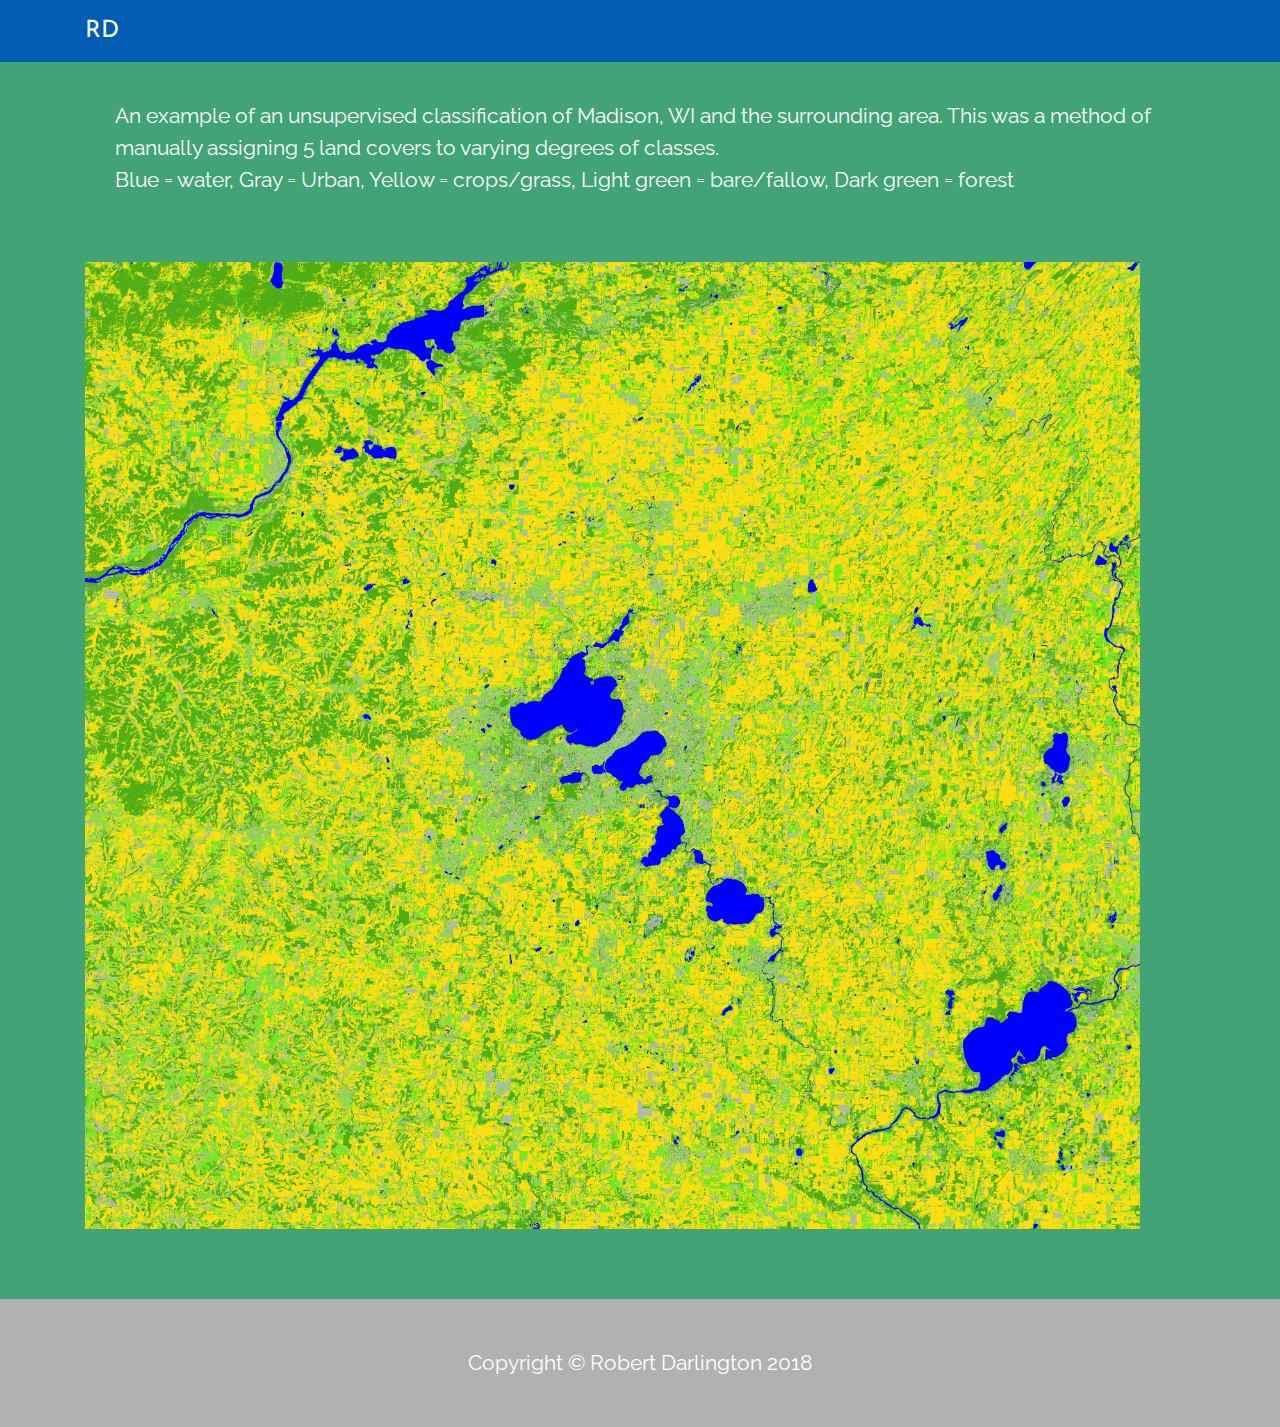
<file: unsupervised.html>
<!DOCTYPE html>
<html lang="en">

  <head>

    <meta charset="utf-8">
    <meta name="viewport" content="width=device-width, initial-scale=1, shrink-to-fit=no">
    <meta name="description" content="">
    <meta name="author" content="">
    <link rel="icon" href="assets/icon2.png">

    <title>Robert Darlington</title>


    <!-- Bootstrap core CSS -->
    <link href="vendor/bootstrap/css/bootstrap.min.css" rel="stylesheet">

    <!-- Custom styles for this template -->
    <link href="css/secmaps.css" rel="stylesheet">
    <link rel="stylesheet" href="css/gallery-grid.css">
    <link rel="stylesheet" href="css/baguetteBox.min.css">
    <link href="https://fonts.googleapis.com/css?family=Lobster|Raleway" rel="stylesheet">
    <link href="https://fonts.googleapis.com/css?family=Josefin+Sans:700" rel="stylesheet">

  </head>

  <body>

    <!-- Navigation -->
    <nav class="navbar navbar-expand-lg navbar-dark bg-dark fixed-top" id="mainNav">
      <div class="container">
        <a class="navbar-brand js-scroll-trigger" href="index.html">RD</a>
        <button class="navbar-toggler" type="button" data-toggle="collapse" data-target="#navbarResponsive" aria-controls="navbarResponsive" aria-expanded="false" aria-label="Toggle navigation">
          <span class="navbar-toggler-icon"></span>
        </button>
        <div class="collapse navbar-collapse" id="navbarResponsive">
          <ul class="navbar-nav ml-auto">
            <!-- <li class="nav-item">
              <a class="nav-link js-scroll-trigger" href="index.html">Maps</a>
            </li>
            <li class="nav-item">
              <a class="nav-link js-scroll-trigger" href="#photos">Photos</a>
            </li>
            <li class="nav-item">
              <a class="nav-link js-scroll-trigger" href="#aboutme">About</a>
            </li>
            <li class="nav-item">
              <a class="nav-link js-scroll-trigger" href="#resume">Resume</a>
            </li>
            <li class="nav-item">
              <a class="nav-link js-scroll-trigger" href="#contactme">Contact</a>
            </li> -->
          </ul>
        </div>
      </div>
    </nav>

    <section id="maps">

    <div class="container">
          <div class="row">
              <div class="col-md-12">
                    <div class="thumbnail portfolio-thumbnail" style="margin-top: 70px;">
                          <p class="secmaps">An example of an unsupervised classification of Madison, WI and the surrounding area. This was a method of manually assigning 5 land covers to varying degrees of classes. <br> Blue = water, Gray = Urban, Yellow = crops/grass, Light green = bare/fallow, Dark green = forest
                          </p>
                    </div>
              </div>
              <div class="col-md-12">
                    <div class="map">
                        <a href="assets/unsupervised.png">
                            <img align="center" width="95%" style="margin-top: 20px; margin-bottom: 70px;" src="assets/unsupervised.png" alt="The Living Surface">
                        </a>
                    </div>
              </div>
            </div>
      </div>
    </section>

    <!-- Footer -->
    <footer class="py-5 bg-dark-bottom">
      <div class="container">
        <p class="m-0 text-center text-white">Copyright &copy; Robert Darlington 2018</p>
      </div>
      <!-- /.container -->
    </footer>


    <!-- Bootstrap core JavaScript -->
    <script src="vendor/jquery/jquery.min.js"></script>
    <script src="vendor/bootstrap/js/bootstrap.bundle.min.js"></script>
    <!-- Plugin JavaScript -->
    <script src="vendor/jquery-easing/jquery.easing.min.js"></script>
    <!-- Custom JavaScript for this theme -->
    <script src="js/scrolling-nav.js"></script>
    <script src="js/baguetteBox.js"></script>
    <script>
      baguetteBox.run('.tz-gallery');
    </script>

  </body>

</html>
</file>
<file: css/gallery-grid.css>
.container.gallery-container {
    background-color: #fff;
    color: #35373a;
    min-height: 100vh;
    border-radius: 20px;
    box-shadow: 0 8px 15px rgba(0, 0, 0, 0.06);
}



.gallery-container p.page-description {
    text-align: center;
    max-width: 800px;
    margin: 25px auto;
    color: #888;
    font-size: 18px;
}

.tz-gallery {
    padding: 40px;
}

.tz-gallery .lightbox img {
    width: 100%;
    margin-bottom: 30px;
    transition: 0.2s ease-in-out;
    box-shadow: 0 2px 3px rgba(0,0,0,0.2);
}


.tz-gallery .lightbox img:hover {
    transform: scale(1.05);
    box-shadow: 0 8px 15px rgba(0,0,0,0.3);
}

.tz-gallery img {
    border-radius: 4px;
}

.baguetteBox-button {
    background-color: transparent !important;
}


@media(max-width: 768px) {
    body {
        padding: 0;
    }

    .container.gallery-container {
        border-radius: 0;
    }
}
</file>
<file: css/scrolling-nav.css>
/*!
 * Start Bootstrap - Scrolling Nav (https://startbootstrap.com/template-overviews/scrolling-nav)
 * Copyright 2013-2017 Start Bootstrap
 * Licensed under MIT (https://github.com/BlackrockDigital/startbootstrap-scrolling-nav/blob/master/LICENSE)
 */

 body, html {
     height: 100%;
 }

.bg-dark {
  background-color: #005DB1 !important;
}

.bg-dark-bottom {
  background-color: #005DB1 !important;
}

.navbar-dark .navbar-nav .nav-link {
  color: rgba(255,255,255,.8);
}

.parallax {
   /* The image used */
   background-image: url('DSC00831_final_md.jpg');

   /* Full height */
   height: 100%;

   /* Create the parallax scrolling effect */
   background-attachment: fixed;
   background-position: center;
   background-repeat: no-repeat;
   background-size: cover;
}
 /* Turn off parallax scrolling for tablets and phones. Increase the pixels if needed */
@media only screen and (max-device-width: 1024px) {
    .parallax {
        background-attachment: scroll;
    }
}

.parallaxshort {
    /* The image used */
    background-image: url('DSC01271_edit.jpg');

    /* Full height */
    height: 100%;

    /* Create the parallax scrolling effect */
    background-attachment: fixed;
    background-position: center;
    background-repeat: no-repeat;
    background-size: cover;
}
/* Turn off parallax scrolling for tablets and phones. Increase the pixels if needed */
@media only screen and (max-device-width: 1024px) {
   .parallax {
       background-attachment: scroll;
   }
}

.parallaxveryshort {
    /* The image used */
    background-image: url('DSC00983.JPG');

    /* Full height */
    height: 25%;

    /* Create the parallax scrolling effect */
    background-attachment: fixed;
    background-position: center;
    background-repeat: no-repeat;
    background-size: cover;
}
/* Turn off parallax scrolling for tablets and phones. Increase the pixels if needed */
@media only screen and (max-device-width: 1024px) {
   .parallax {
       background-attachment: scroll;
   }
}

.bg-primary {
  background-image: url(DSC00983.JPG)!important;
  background-position: center top;
  height: 0%;
  background-color: white!important;
}

header {
  background-color: red;
  padding: 154px 0 100px;
  height: 810px;
}

.navbar-brand{
  font-size: 1.50rem;
  font-style: normal;
  font-family: 'Josefin Sans', sans-serif;
  color: #f8f9fa;
}

.maps{
  background-color: black;
}

.iconheader img {
  float: center;
  width: 100px;
  height: 100px;
  position: absolute;
  top: 100px;
  margin: auto;
}

@media handheld, only screen and (min-width: 715px) {
    h1{
      font-size: 100pt;
      font-style: normal;
      font-family: 'Josefin Sans', sans-serif;
      text-align: center!important;
      right: 0px;
      left: 0;
      margin: auto;
      margin-top: -130px;
      position: absolute;
      top: 50%;
      max-width: 100%;
      color: white;
      letter-spacing: 8px;
    }
}

@media handheld, only screen and (max-width: 714px) {
  h1{
    font-size: 50pt;
    font-style: normal;
    font-family: 'Josefin Sans', sans-serif;
    text-align: center!important;
    right: 0px;
    left: 0;
    margin: auto;
    margin-top: -100px;
    position: absolute;
    top: 50%;
    max-width: 100%;
    color: white;
    letter-spacing: 8px;
  }
}

@media handheld, only screen and (max-width: 434px) {
  h1{
    font-size: 30pt;
    font-style: normal;
    font-family: 'Josefin Sans', sans-serif;
    text-align: center!important;
    right: 0px;
    left: 0;
    margin: auto;
    margin-top: -70px;
    position: absolute;
    top: 50%;
    max-width: 100%;
    color: white;
    letter-spacing: 8px;
  }
}

h2{
  font-size: 24pt;
  font-style: normal;
  font-family: 'M PLUS Rounded 1c', sans-serif;
  color: #000000;
}

h6{
  font-size: 24pt;
  font-style: normal;
  font-family: 'M PLUS Rounded 1c', sans-serif;
  color: #FFF;
}

h3{
  font-size: 16pt;
  font-style: normal;
  font-family: 'Yantramanav', sans-serif;
  color: #f8f9fa;
}

h4{
  color: white;
  font-size: 16pt;
  font-family: 'Raleway', sans-serif;
}

h5 {
  font-size: 16pt;
  font-style: normal;
  font-family: 'Paytone One', sans-serif;
  color: #f8f9fa;
}

p {
  color: #000000;
  font-size: 16pt;
  font-family: 'Raleway', sans-serif;
}

p2 {
  color: #FFF;
  font-size: 16pt;
  font-family: 'Raleway', sans-serif;
}

.lead{
  color: black;
}

@media handheld, only screen and (min-width: 1295px) {
    .leadheader{
      font-style: normal;
      font-family: 'Paytone One', sans-serif;
      font-size: 24px;
      left: 0;
      margin: auto;
      margin-top: 100px;
      position: absolute;
      top: 50%;
      width: 100%;
      color: #f8f9fa;
      word-spacing: 30px;
    }
}

@media handheld, only screen and (max-width: 1294px) {
  .leadheader{
    font-style: normal;
    font-family: 'Paytone One', sans-serif;
    font-size: 24px;
    left: 0;
    margin: auto;
    margin-top: 225px;
    position: absolute;
    top: 50%;
    width: 100%;
    color: #f8f9fa;
    word-spacing: 30px;
  }
}

@media handheld, only screen and (max-width: 714px) {
  .leadheader{
    font-style: normal;
    font-family: 'Paytone One', sans-serif;
    font-size: 14px;
    left: 0;
    margin: auto;
    margin-top: 75px;
    position: absolute;
    top: 50%;
    width: 100%;
    color: #f8f9fa;
    word-spacing: 30px;
  }
}

@media handheld, only screen and (max-width: 434px) {
  .leadheader{
    font-style: normal;
    font-family: 'Paytone One', sans-serif;
    font-size: 12px;
    left: 0;
    margin: auto;
    margin-top: 60px;
    position: absolute;
    top: 50%;
    width: 100%;
    color: #f8f9fa;
    word-spacing: 10px;
  }
}


.leadmaps{
  font-style: normal;
  font-family: 'Raleway', sans-serif;
}

.leadphotos{
  font-style: normal;
  font-family: 'Raleway', sans-serif;
}

@media (min-width: 992px) {
  header {
    padding: 156px 0 100px;
  }
}

#maps {
  padding: 100px 0;
  background-color: #FFF;
}

#photos {
  padding: 100px 0;
  background-color: #000000;
}

#aboutme {
  padding: 100px 0;
  background-color: #FFF;
}

#resume {
  padding: 100px 0;
  background-color: #338BD4;
}

#contactme {
  padding-top: 100px 0;
  padding-bottom: 250px;
  background-color: #000000;
}

section {
  padding: 100px 0;
  background-color: #4072AF;
}

.portfolio-thumbnail {
  background-color: rgba(100, 100, 100, 0.0);
  border-width: 30px;
  border-style: solid;
  border-color: rgba(100, 100, 100, 0.0);
  text-align: center;
}

.portfolio-thumbnail img {
  height: 320px;
  border-radius: 5px;
}

.portfolio-thumbnail-contact {
  background-color: rgba(100, 100, 100, 0.0);
  border-width: 40px;
  border-style: solid;
  border-color: rgba(100, 100, 100, 0.0);
  text-align: center;
}

body {
  font-family: 'Raleway', sans-serif;
  margin: 0;
}

* {
  box-sizing: border-box;
}

.row > .column {
  padding: 0 8px;
}

.row:after {
  content: "";
  display: table;
  clear: both;
}

.column {
  float: left;
  width: 25%;
}

/* The Modal (background) */
.modal {
  display: none;
  position: fixed;
  z-index: 1;
  padding-top: 100px;
  left: 0;
  top: 0;
  width: 100%;
  height: 100%;
  overflow: auto;
  background-color: black;
}

/* Modal Content */
.modal-content {
  position: relative;
  background-color: #fefefe;
  margin: auto;
  padding: 0;
  width: 90%;
  max-width: 1200px;
}

/* The Close Button */
.close {
  color: white;
  position: absolute;
  top: 10px;
  right: 25px;
  font-size: 35px;
  font-weight: bold;
}

.close:hover,
.close:focus {
  color: #999;
  text-decoration: none;
  cursor: pointer;
}

.mySlides {
  display: none;
}

.cursor {
  cursor: pointer
}

/* Next & previous buttons */
.prev,
.next {
  cursor: pointer;
  position: absolute;
  top: 50%;
  width: auto;
  padding: 16px;
  margin-top: -50px;
  color: white;
  font-weight: bold;
  font-size: 20px;
  transition: 0.6s ease;
  border-radius: 0 3px 3px 0;
  user-select: none;
  -webkit-user-select: none;
}

/* Position the "next button" to the right */
.next {
  right: 0;
  border-radius: 3px 0 0 3px;
}

/* On hover, add a black background color with a little bit see-through */
.prev:hover,
.next:hover {
  background-color: rgba(0, 0, 0, 0.8);
}

/* Number text (1/3 etc) */
.numbertext {
  color: #f2f2f2;
  font-size: 12px;
  padding: 8px 12px;
  position: absolute;
  top: 0;
}

img {
  margin-bottom: -4px;
}

.caption-container {
  text-align: center;
  background-color: black;
  padding: 2px 16px;
  color: white;
}

.demo {
  opacity: 0.6;
}

.active,
.demo:hover {
  opacity: 1;
}

img.hover-shadow {
  transition: 0.3s
}

.hover-shadow:hover {
  box-shadow: 0 4px 8px 0 rgba(0, 0, 0, 0.2), 0 6px 20px 0 rgba(0, 0, 0, 0.19)
}


a:link {
    color: #f8f9fa;
    background-color: transparent;
    text-decoration: none;

}

a:visited {
    color: #f8f9fa;
    background-color: transparent;
    text-decoration: none;

}

a:hover {
    color: blue;
    background-color: transparent;
    text-decoration: underline;
}

a:active {
    color: blue;
    background-color: transparent;
    text-decoration: underline;
}
</file>
<file: css/baguetteBox.min.css>
/*!
 * baguetteBox.js
 * @author  feimosi
 * @version 1.9.1
 * @url https://github.com/feimosi/baguetteBox.js
 */#baguetteBox-overlay{display:none;opacity:0;position:fixed;overflow:hidden;top:0;left:0;width:100%;height:100%;z-index:1000000;background-color:#222;background-color:rgba(0,0,0,.8);-webkit-transition:opacity .5s ease;transition:opacity .5s ease}#baguetteBox-overlay.visible{opacity:1}#baguetteBox-overlay .full-image{display:inline-block;position:relative;width:100%;height:100%;text-align:center}#baguetteBox-overlay .full-image figure{display:inline;margin:0;height:100%}#baguetteBox-overlay .full-image img{display:inline-block;width:auto;height:auto;max-height:100%;max-width:100%;vertical-align:middle;-webkit-box-shadow:0 0 8px rgba(0,0,0,.6);-moz-box-shadow:0 0 8px rgba(0,0,0,.6);box-shadow:0 0 8px rgba(0,0,0,.6)}#baguetteBox-overlay .full-image figcaption{display:block;position:absolute;bottom:0;width:100%;text-align:center;line-height:1.8;white-space:normal;color:#ccc;background-color:#000;background-color:rgba(0,0,0,.6);font-family:sans-serif}#baguetteBox-overlay .full-image:before{content:"";display:inline-block;height:50%;width:1px;margin-right:-1px}#baguetteBox-slider{position:absolute;left:0;top:0;height:100%;width:100%;white-space:nowrap;-webkit-transition:left .4s ease,-webkit-transform .4s ease;transition:left .4s ease,-webkit-transform .4s ease;transition:left .4s ease,transform .4s ease;transition:left .4s ease,transform .4s ease,-webkit-transform .4s ease,-moz-transform .4s ease}#baguetteBox-slider.bounce-from-right{-webkit-animation:bounceFromRight .4s ease-out;animation:bounceFromRight .4s ease-out}#baguetteBox-slider.bounce-from-left{-webkit-animation:bounceFromLeft .4s ease-out;animation:bounceFromLeft .4s ease-out}@-webkit-keyframes bounceFromRight{0%,100%{margin-left:0}50%{margin-left:-30px}}@keyframes bounceFromRight{0%,100%{margin-left:0}50%{margin-left:-30px}}@-webkit-keyframes bounceFromLeft{0%,100%{margin-left:0}50%{margin-left:30px}}@keyframes bounceFromLeft{0%,100%{margin-left:0}50%{margin-left:30px}}.baguetteBox-button#next-button,.baguetteBox-button#previous-button{top:50%;top:calc(50% - 30px);width:44px;height:60px}.baguetteBox-button{position:absolute;cursor:pointer;outline:0;padding:0;margin:0;border:0;-moz-border-radius:15%;border-radius:15%;background-color:#323232;background-color:rgba(50,50,50,.5);color:#ddd;font:1.6em sans-serif;-webkit-transition:background-color .4s ease;transition:background-color .4s ease}.baguetteBox-button:focus,.baguetteBox-button:hover{background-color:rgba(50,50,50,.9)}.baguetteBox-button#next-button{right:2%}.baguetteBox-button#previous-button{left:2%}.baguetteBox-button#close-button{top:20px;right:2%;right:calc(2% + 6px);width:30px;height:30px}.baguetteBox-button svg{position:absolute;left:0;top:0}.baguetteBox-spinner{width:40px;height:40px;display:inline-block;position:absolute;top:50%;left:50%;margin-top:-20px;margin-left:-20px}.baguetteBox-double-bounce1,.baguetteBox-double-bounce2{width:100%;height:100%;-moz-border-radius:50%;border-radius:50%;background-color:#fff;opacity:.6;position:absolute;top:0;left:0;-webkit-animation:bounce 2s infinite ease-in-out;animation:bounce 2s infinite ease-in-out}.baguetteBox-double-bounce2{-webkit-animation-delay:-1s;animation-delay:-1s}@-webkit-keyframes bounce{0%,100%{-webkit-transform:scale(0);transform:scale(0)}50%{-webkit-transform:scale(1);transform:scale(1)}}@keyframes bounce{0%,100%{-webkit-transform:scale(0);-moz-transform:scale(0);transform:scale(0)}50%{-webkit-transform:scale(1);-moz-transform:scale(1);transform:scale(1)}}
</file>
<file: css/secmaps.css>
/*!
 * Start Bootstrap - Scrolling Nav (https://startbootstrap.com/template-overviews/scrolling-nav)
 * Copyright 2013-2017 Start Bootstrap
 * Licensed under MIT (https://github.com/BlackrockDigital/startbootstrap-scrolling-nav/blob/master/LICENSE)
 */

 body, html {
     height: 100%;
 }

.bg-dark {
  background-color: #005DB1 !important;
}

.bg-dark-bottom {
  background-color: rgba(100, 100, 100, 0.5) !important;
}

.navbar-dark .navbar-nav .nav-link {
  color: rgba(255,255,255,.8);
}

.parallax {
   /* The image used */
   background-image: url('DSC00712_final_md.jpg');

   /* Full height */
   height: 100%;

   /* Create the parallax scrolling effect */
   background-attachment: fixed;
   background-position: center;
   background-repeat: no-repeat;
   background-size: cover;
}
 /* Turn off parallax scrolling for tablets and phones. Increase the pixels if needed */
@media only screen and (max-device-width: 1024px) {
    .parallax {
        background-attachment: scroll;
    }
}

.parallaxshort {
    /* The image used */
    background-image: url('DSC01271_edit.jpg');

    /* Full height */
    height: 100%;

    /* Create the parallax scrolling effect */
    background-attachment: fixed;
    background-position: center;
    background-repeat: no-repeat;
    background-size: cover;
}
/* Turn off parallax scrolling for tablets and phones. Increase the pixels if needed */
@media only screen and (max-device-width: 1024px) {
   .parallax {
       background-attachment: scroll;
   }
}

.parallaxveryshort {
    /* The image used */
    background-image: url('DSC00983.JPG');

    /* Full height */
    height: 25%;

    /* Create the parallax scrolling effect */
    background-attachment: fixed;
    background-position: center;
    background-repeat: no-repeat;
    background-size: cover;
}
/* Turn off parallax scrolling for tablets and phones. Increase the pixels if needed */
@media only screen and (max-device-width: 1024px) {
   .parallax {
       background-attachment: scroll;
   }
}

.bg-primary {
  background-image: url(DSC00983.JPG)!important;
  background-position: center top;
  height: 0%;
  background-color: white!important;
}

header {
  background-color: red;
  padding: 154px 0 100px;
  height: 810px;
}

.navbar-brand{
  font-size: 1.50rem;
  font-style: normal;
  font-family: 'Josefin Sans', sans-serif;
  color: #f8f9fa;
  position: center;
}

.maps{
  background-color: black;
}

.iconheader img {
  float: center;
  width: 100px;
  height: 100px;
  position: absolute;
  top: 100px;
  margin: auto;
}


.iconheader h1{
  font-size: 100pt;
  font-style: normal;
  font-family: 'Josefin Sans', sans-serif;
  left: 0;
  line-height: 00px;
  margin: auto;
  margin-top: -75px;
  position: absolute;
  top: 50%;
  width: 100%;
  color: white;
  letter-spacing: 8px;
}

h2{
  font-size: 24pt;
  font-style: normal;
  font-family: 'Paytone One', sans-serif;
  color: #f8f9fa;
}

h3{
  font-size: 16pt;
  font-style: normal;
  font-family: 'Paytone One', sans-serif;
  color: #f8f9fa;
}

h4{
  color: white;
  font-size: 16pt;
  font-family: 'Raleway', sans-serif;
}

h5 {
  font-size: 16pt;
  font-style: normal;
  font-family: 'Paytone One', sans-serif;
  color: #f8f9fa;
}

p {
  color: white;
  font-size: 16pt;
  font-family: 'Raleway', sans-serif;
}

.lead{
  color: white;
}

.leadheader{
  font-style: normal;
  font-family: 'Paytone One', sans-serif;
  font-size: 24px;
  left: 0;
  line-height: 300px;
  margin: auto;
  margin-top: -100px;
  position: absolute;
  top: 50%;
  width: 100%;
  color: #f8f9fa;
  word-spacing: 30px;
}

.leadmaps{
  font-style: normal;
  font-family: 'Raleway', sans-serif;
}

.leadphotos{
  font-style: normal;
  font-family: 'Raleway', sans-serif;
}

@media (min-width: 992px) {
  header {
    padding: 156px 0 100px;
  }
}

#maps {
  padding: 00px 0;
  background-color: #42A377;
}

#photos {
  padding: 100px 0;
  background-color: #A6A3A5;
}

#aboutme {
  padding: 100px 0;
  background-color: #C06446;
}

#resume {
  padding: 100px 0;
  background-color: #54AAFE;
}

#contactme {
  padding-top: 100px 0;
  padding-bottom: 250px;
  background-color: #4B444C;
}

section {
  padding: 100px 0;
  background-color: #4072AF;
}

.portfolio-thumbnail {
  background-color: rgba(100, 100, 100, 0.0);
  border-width: 30px;
  border-style: solid;
  border-color: rgba(100, 100, 100, 0.0);
  text-align: left;
}

.portfolio-thumbnail img {
  height: 320px;
  border-radius: 5px;
}

.portfolio-thumbnail-contact {
  background-color: rgba(100, 100, 100, 0.0);
  border-width: 30px;
  border-style: solid;
  border-color: rgba(100, 100, 100, 0.0);
  text-align: center;
}

body {
  font-family: 'Raleway', sans-serif;
  margin: 0;
}

* {
  box-sizing: border-box;
}

.row > .column {
  padding: 0 8px;
}

.row:after {
  content: "";
  display: table;
  clear: both;
}

.column {
  float: left;
  width: 25%;
}

/* The Modal (background) */
.modal {
  display: none;
  position: fixed;
  z-index: 1;
  padding-top: 100px;
  left: 0;
  top: 0;
  width: 100%;
  height: 100%;
  overflow: auto;
  background-color: black;
}

/* Modal Content */
.modal-content {
  position: relative;
  background-color: #fefefe;
  margin: auto;
  padding: 0;
  width: 90%;
  max-width: 1200px;
}

/* The Close Button */
.close {
  color: white;
  position: absolute;
  top: 10px;
  right: 25px;
  font-size: 35px;
  font-weight: bold;
}

.close:hover,
.close:focus {
  color: #999;
  text-decoration: none;
  cursor: pointer;
}

.mySlides {
  display: none;
}

.cursor {
  cursor: pointer
}

/* Next & previous buttons */
.prev,
.next {
  cursor: pointer;
  position: absolute;
  top: 50%;
  width: auto;
  padding: 16px;
  margin-top: -50px;
  color: white;
  font-weight: bold;
  font-size: 20px;
  transition: 0.6s ease;
  border-radius: 0 3px 3px 0;
  user-select: none;
  -webkit-user-select: none;
}

/* Position the "next button" to the right */
.next {
  right: 0;
  border-radius: 3px 0 0 3px;
}

/* On hover, add a black background color with a little bit see-through */
.prev:hover,
.next:hover {
  background-color: rgba(0, 0, 0, 0.8);
}

/* Number text (1/3 etc) */
.numbertext {
  color: #f2f2f2;
  font-size: 12px;
  padding: 8px 12px;
  position: absolute;
  top: 0;
}

img {
  margin-bottom: -4px;
}

.caption-container {
  text-align: center;
  background-color: black;
  padding: 2px 16px;
  color: white;
}

.demo {
  opacity: 0.6;
}

.active,
.demo:hover {
  opacity: 1;
}

img.hover-shadow {
  transition: 0.3s
}

.hover-shadow:hover {
  box-shadow: 0 4px 8px 0 rgba(0, 0, 0, 0.2), 0 6px 20px 0 rgba(0, 0, 0, 0.19)
}


a:link {
    color: #f8f9fa;
    background-color: transparent;
    text-decoration: none;
}

a:visited {
    color: #f8f9fa;
    background-color: transparent;
    text-decoration: none;
}

a:hover {
    color: #277A2B;
    background-color: transparent;
    text-decoration: underline;
}

a:active {
    color: yellow;
    background-color: transparent;
    text-decoration: underline;
}
</file>
